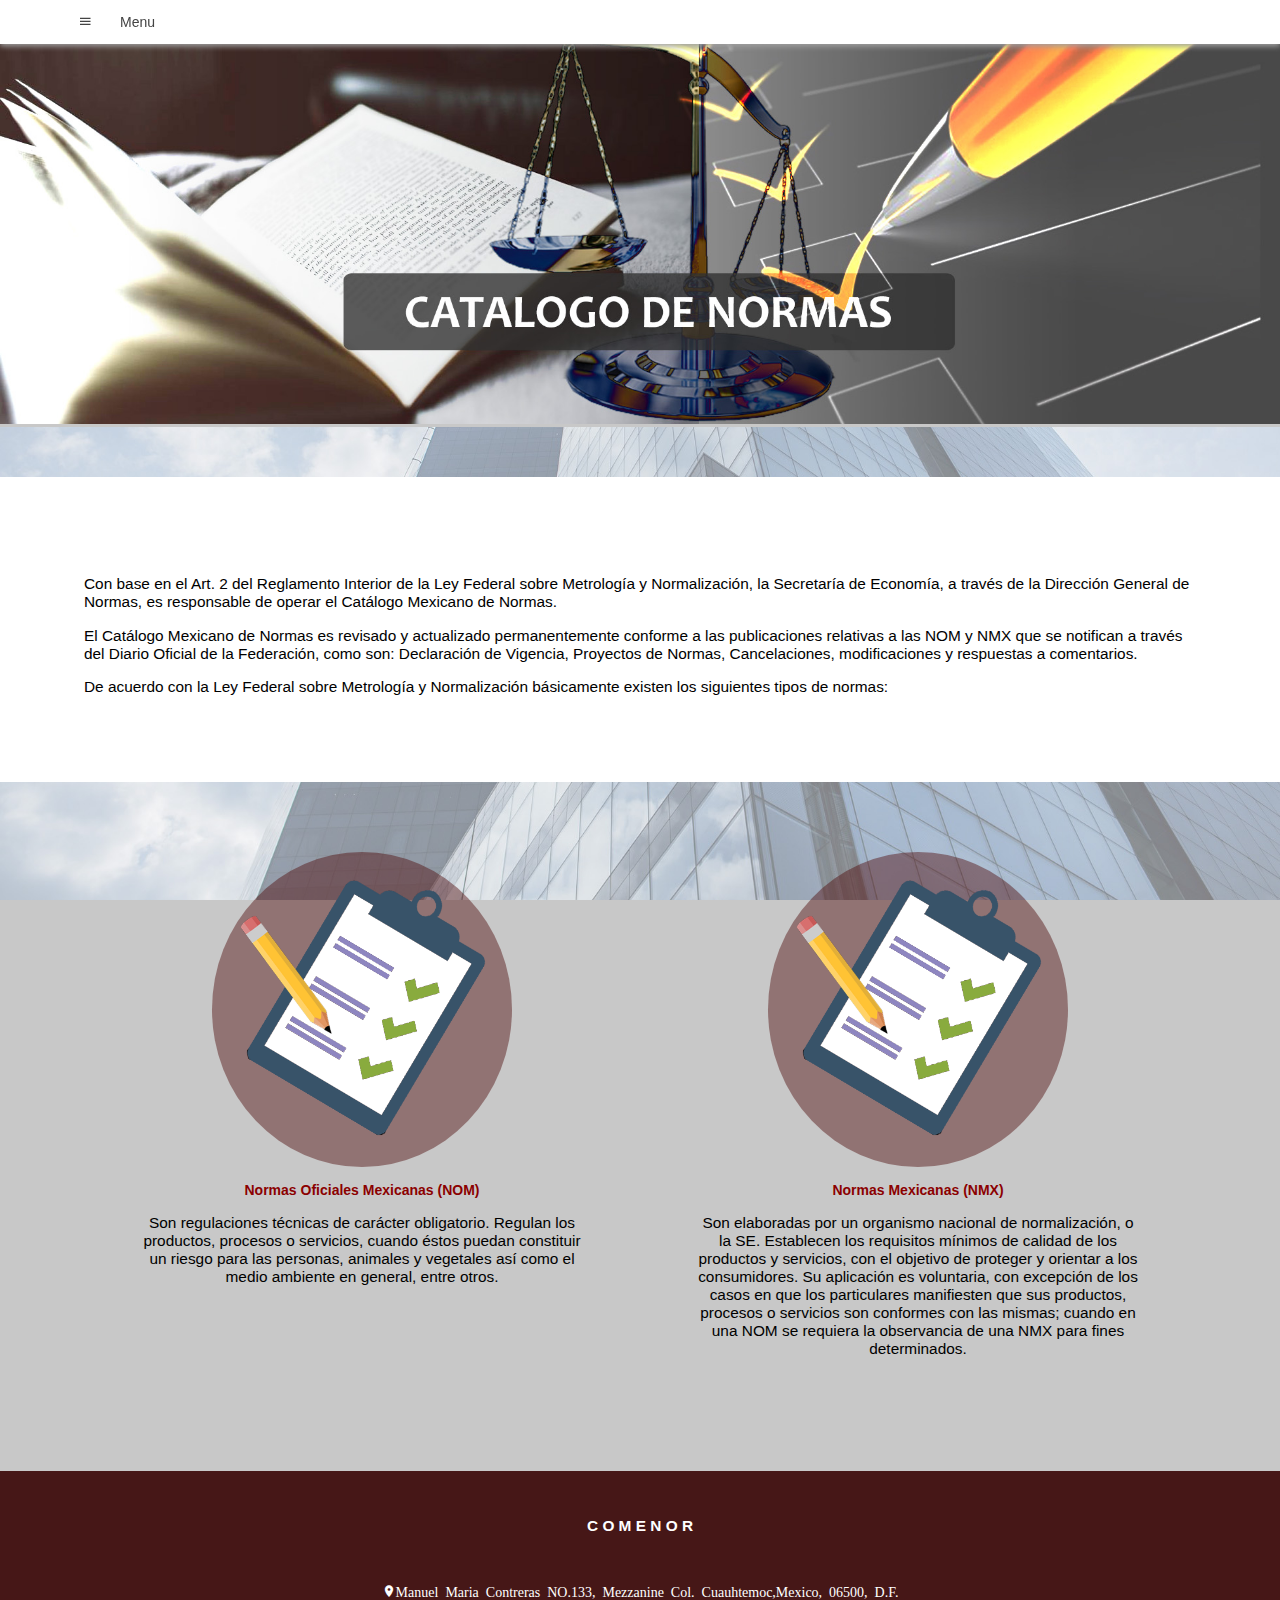
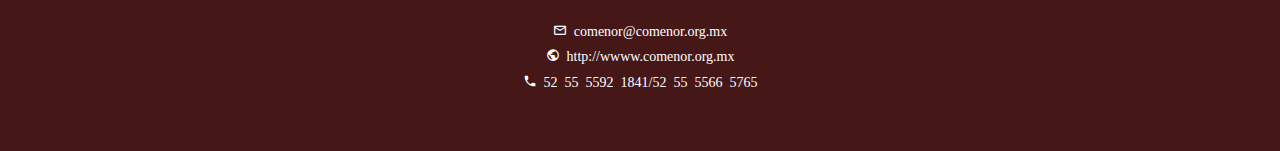
<file: catalogo.html>
<!DOCTYPE html>
<html lang="es">
        <head>
                <meta charset="UTF-8">
                <meta name="viewport" content="width=device-width, initial-scale=1.0">
                <meta http-equiv="X-UA-Compatible" content="ie=edge">
                <link rel="stylesheet" href="CSS/icons/style.css"><!-- css iconos menu -->
                <link rel="stylesheet" href="CSS/CSS_catalogo/estilos.css"><!-- css de la pagina -->
                <title>Catalogo</title><!-- titulo -->
                <link rel="shortcut icon" href="Imagenes/logo1.png" type="image/x-icon"><!-- logo -->
                <link rel="stylesheet" href="CSS/css2/estilos.css">
                <link rel="stylesheet" href="CSS/css2/font-awesome.css">
            <!-- fuente -->
            <link href="https://fonts.googleapis.com/css?family=Cabin&display=swap" rel="stylesheet">
            
            <!-- fin fuente -->
        
            </head>

<input type="checkbox" id="is_menu">
<div class="box-header-menu">
    <div class="header-menu">
        <label for="is_menu">
            <span class="icon-menu"></span>
            <span class="text-menu">Menu</span>
        </label>
    </div>


    <nav class="nav">
        <ul class="menu">
            <li class="imagen-menu">
                <a href="index.html" ><img src="Imagenes/logo1.png" alt="HOME"></a>
            </li>
            <li>
                <a href="#"><span class="icon-home"></span>Que es COMENOR <span class="icon-keyboard_arrow_down"></span></a>
                <ul class="sub-menu">
                        <li><a href="quienes_somos.html"><span class="icon-arrow_right"></span>COMENOR</a></li>
                        <li><a href="mesa_directiva.html"><span class="icon-arrow_right"></span>Mesa Directiva</a></li>
                        <li><a href="#" style="color: rgb(151, 151, 151);"><span class="icon-arrow_right"></span>Carta del Presidente</a></li>
                        <li><a href="#" style="color: rgb(151, 151, 151);"><span class="icon-arrow_right"></span>Informe Anual</a></li>
                    </ul>
            </li>
                <li>
                    <a href="#"><span class="icon-lightbulb"></span>Beneficios<span class="icon-keyboard_arrow_down"></span></a>
                        <ul class="sub-menu">
                            <li><a href="beneficios.html"><span class="icon-arrow_right"></span>Beneficios Afiliados</a></li>
                            <li>
                                    <a href="#" style="color: rgb(151, 151, 151);"><span class="icon-arrow_right"></span>Se parte de COMENOR </a>
                                    <ul class="child-sub-menu">
                                                <li><a href="#" style="color: rgb(151, 151, 151);"><span class="icon-grouppeople"></span>Iniciar Sesión</a></li>
                                             
                                        </ul>  
                                </li>
                        </ul>
                </li>
            <li>
                <a href="#"><span class="icon-grouppeople"></span>Asociados<span class="icon-keyboard_arrow_down"></span></a>
                <ul class="sub-menu">
                        <li><a href="onn.html"><span class="icon-arrow_right"></span>(ONN)Organismos Nacionales de Normalización</a></li>
                        <li><a href="organismos_certificados.html"><span class="icon-arrow_right"></span>(OC)Organismos de Certificación</a></li>
                        <li><a href="Unidades_Verificacion.html"><span class="icon-arrow_right"></span>(UV)Unidades de Verificación</a></li>
                        <li><a href="laboratorios.html"><span class="icon-arrow_right"></span>Laboratorios</a></li>
                    </ul>
            </li>
            <li class="current-menu">
                <a href="#"><span class="icon-businessdomain"></span>SISMENEC<span class="icon-keyboard_arrow_down"></span></a>
                    <ul class="sub-menu">
                        <li><a href="sismenec.html"><span class="icon-arrow_right"></span>Que es Sismenec</a></li>
                        <li><a href="catalogo.html"><span class="icon-arrow_right"></span>Catálogo de Normas</a></li>
                    </ul>
            </li>
            <li><a href="normas.html"><span class="icon-list_alt"></span>Normas ASTM</a></li>
            <li>
                <a href="eventos.html"><span class="icon-insert_invitationevent"></span>Eventos<span class=""></span></a>
                <ul class="sub-menu">
                    </ul>  
            </li>
        </ul>
    </nav> 
</div>
<body>  
        <!-- slide -->
        <section>  
                        <div class="imagen-banner">
                                <div class="Banner">
                                                <div class="imagen">
                                                        <img src="Banners/banner_catalogo_oficial.jpg" alt="">
                                                </div>
                                                <div class="texto-baner">
                                                        <!-- <h1>Beneficios</h1> -->
                                                        <!-- <p>Lorem ipsum dolor sit amet consectetur adipisicing elit.</p> -->
                                                </div> 
                                </div>
                        </div>
                </section>
            <!-- fin del Slide -->
        <main>

                <section>
                        <div class="contenedor">
                                <!-- <div class="titulo">Eventos</div> -->
                                                <div class="texto-parrafo">
                                                        <p>Con base en el Art. 2 del Reglamento Interior de la Ley Federal sobre Metrología y Normalización, la Secretaría de Economía,  a través de la Dirección General de Normas, es responsable de operar el Catálogo Mexicano de Normas.</p>
                                                        <p>El Catálogo Mexicano de Normas es revisado y actualizado permanentemente conforme a las publicaciones relativas a las NOM y NMX que se notifican a través del Diario Oficial de la Federación, como son: Declaración de Vigencia, Proyectos de Normas, Cancelaciones, modificaciones y respuestas a comentarios.</p>
                                                        <p>De acuerdo con la Ley Federal sobre Metrología y Normalización básicamente existen los siguientes tipos de normas:</p>
                                                </div>
                        </div>
                </section>

        <section>
                <div class="contenedor-general">
                        <div class="contenedor-dividido">
                                <div class="contenedor-izq">
                                        <div class="cont-imagen">
                                                <a href="http://www.economia-noms.gob.mx/noms/inicio.do" target="_blank">
                                                        <img src="Imagenes/check_list.png" alt="">
                                                </a>
                                        </div>
                                        <div class="cont-text">
                                                <div class="titulo-texto">
                                                        <p><h3><strong>Normas Oficiales Mexicanas (NOM)</strong></h3></p>
                                                </div>
                                                <p>Son regulaciones técnicas de carácter obligatorio. Regulan los productos, procesos o servicios, cuando éstos puedan constituir un riesgo para las personas, animales y vegetales así como el medio ambiente en general, entre otros.</p>
                                        </div>
                                </div>
                                <div class="contenedor-der">
                                        <div class="cont-imagen">
                                                <a href="http://www.economia-nmx.gob.mx/normasmx/index.nmx" target="_black">
                                                        <img src="Imagenes/check_list.png" alt="">
                                                </a>
                                        </div>
                                        <div class="cont-text">
                                                        <div class="titulo-texto">
                                                                        <p><h3><strong>Normas Mexicanas (NMX)</strong></h3></p>
                                                                </div>
                                                <p>Son elaboradas por un organismo nacional de normalización, o la SE. Establecen los requisitos mínimos de calidad de los productos y servicios, con el objetivo de proteger y orientar a los consumidores. Su aplicación es voluntaria, con excepción de los casos en que los particulares manifiesten que sus productos, procesos o servicios  son conformes con las mismas; cuando en una NOM se requiera la observancia de una NMX para fines determinados.</p>
                                        </div>
                                </div>
                        </div>
                </div>
        </section>



                <footer>
                        
                        <div class="contenedor-footer-textos">
                                
                                <div class="footer-texto">
                                            <p class="titulo-footer">C O M E N O R </p></br>
                                            <p><span class="icon-location_onplaceroom">Manuel Maria Contreras NO.133, Mezzanine Col. Cuauhtemoc,Mexico, 06500, D.F.</span></p>
                                            <a href="mailto:comenor@comenor.org.mx"><span class="icon-mail_outline"> comenor@comenor.org.mx</span></a></br>
                                            <a href="http://wwww.comenor.org.mx"><span class="icon-public"> http://wwww.comenor.org.mx</span></a></br>
                                            <p><span class="icon-phonelocal_phone"> 52 55 5592 1841/52 55 5566 5765</span></p>
                                </div>
                           
                        </div>
                </footer>
            </main>
            

</body>
</html>
</file>
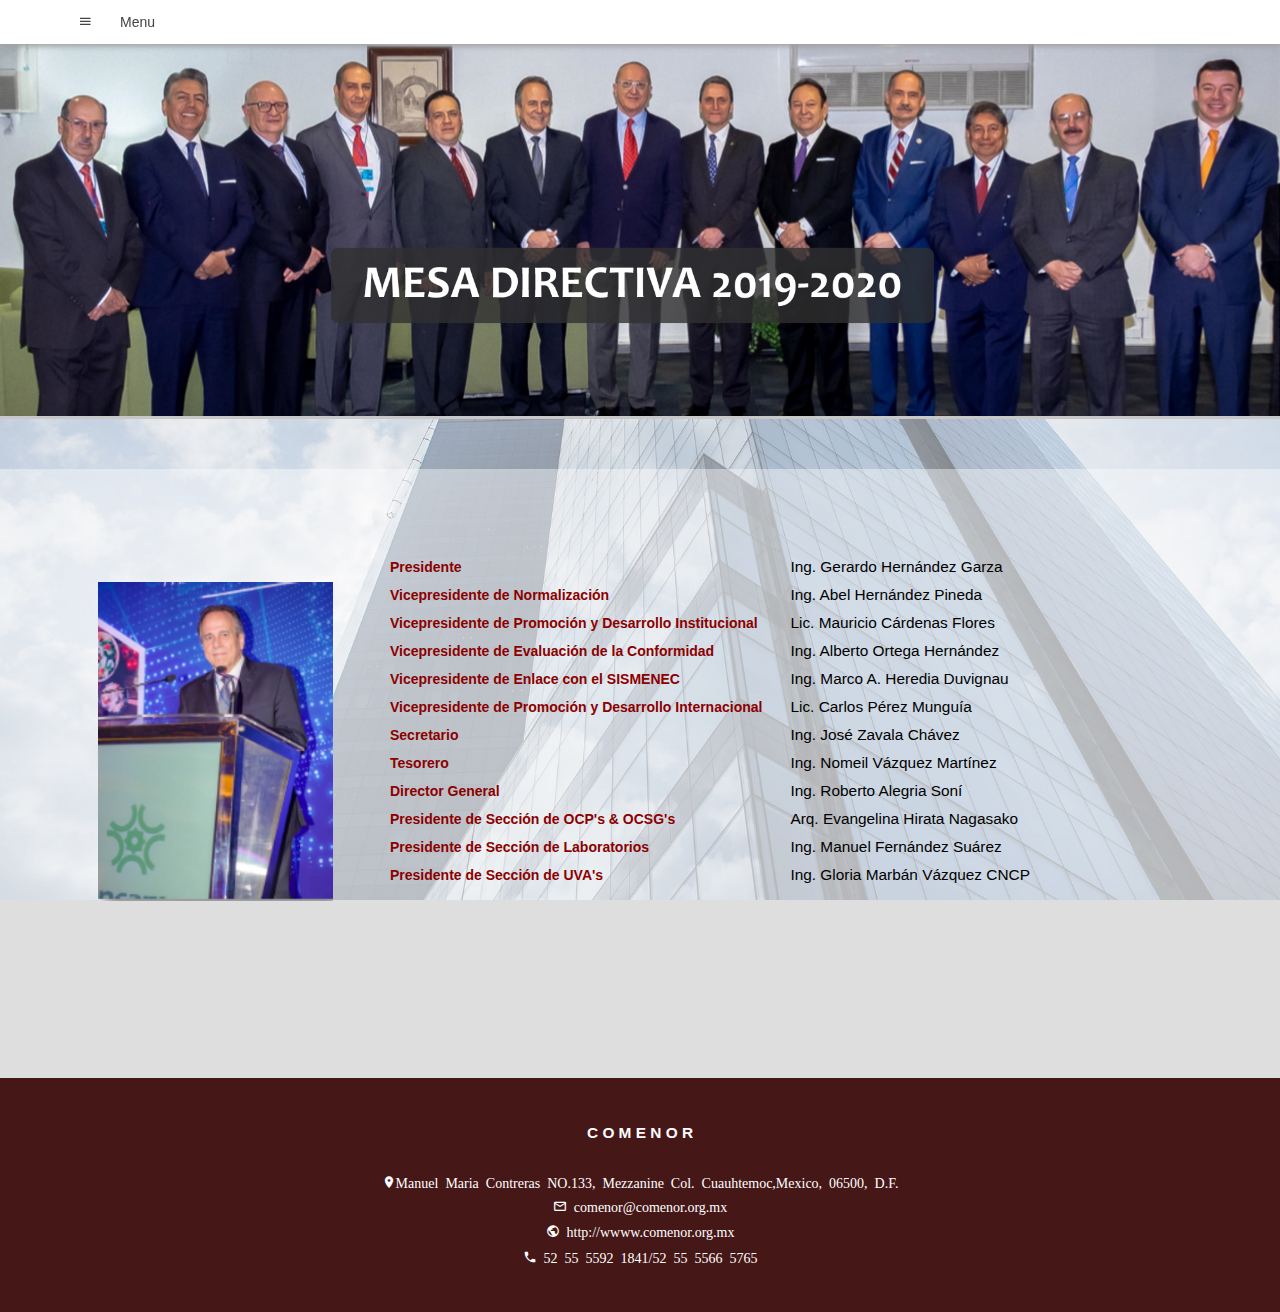
<file: mesa_directiva.html>
<!DOCTYPE html>
<html lang="es">
    <head>
        <meta charset="UTF-8">
        <meta name="viewport" content="width=device-width, initial-scale=1.0">
        <meta http-equiv="X-UA-Compatible" content="ie=edge">
        <link rel="stylesheet" href="CSS/icons/style.css"><!-- css iconos menu -->
        <link rel="stylesheet" href="CSS/CSS_mesadirectiva/estilos.css"><!-- css de la pagina -->
        <title>Mesa Directiva</title><!-- titulo -->
        <link rel="shortcut icon" href="Imagenes/logo1.png" type="image/x-icon"><!-- logo -->
        <link rel="stylesheet" href="CSS/css2/estilos.css">
        <link rel="stylesheet" href="CSS/css2/font-awesome.css">
    <!-- fuente -->
    <link href="https://fonts.googleapis.com/css?family=Cabin&display=swap" rel="stylesheet">
    
    <!-- fin fuente -->

    </head>
    <input type="checkbox" id="is_menu">
    <div class="box-header-menu">
        <div class="header-menu">
            <label for="is_menu">
                <span class="icon-menu"></span>
                <span class="text-menu">Menu</span> 
            </label>
        </div>
    
    <nav class="nav">
        <ul class="menu">
            <li class="imagen-menu">
                <a href="index.html" ><img src="Imagenes/logo1.png" alt="HOME"></a>
            </li>
            <li class="current-menu">
                <a href="#"><span class="icon-home"></span>Que es COMENOR <span class="icon-keyboard_arrow_down"></span></a>
                <ul class="sub-menu">
                        <li><a href="quienes_somos.html"><span class="icon-arrow_right"></span>COMENOR</a></li>
                        <li><a href="mesa_directiva.html"><span class="icon-arrow_right"></span>Mesa Directiva</a></li>
                        <li><a href="#" style="color: rgb(151, 151, 151);"><span class="icon-arrow_right"></span>Carta del Presidente</a></li>
                        <li><a href="#" style="color: rgb(151, 151, 151);"><span class="icon-arrow_right"></span>Informe Anual</a></li>
                    </ul>
            </li>
                <li>
                    <a href="#"><span class="icon-lightbulb"></span>Beneficios<span class="icon-keyboard_arrow_down"></span></a>
                        <ul class="sub-menu">
                            <li><a href="beneficios.html"><span class="icon-arrow_right"></span>Beneficios Afiliados</a></li>
                            <li>
                                    <a href="#" style="color: rgb(151, 151, 151);"><span class="icon-arrow_right"></span>Se parte de COMENOR </a>
                                    <ul class="child-sub-menu">
                                                <li><a href="#" style="color: rgb(151, 151, 151);"><span class="icon-grouppeople"></span>Iniciar Sesión</a></li>
                                             
                                        </ul>  
                                </li>
                          
                        </ul>
                </li>
            <li>
                <a href="#"><span class="icon-grouppeople"></span>Asociados<span class="icon-keyboard_arrow_down"></span></a>
                <ul class="sub-menu">
                    <li><a href="onn.html"><span class="icon-arrow_right"></span>(ONN)Organismos Nacionales de Normalización</a></li>
                    <li><a href="organismos_certificados.html"><span class="icon-arrow_right"></span>(OC)Organismos de Certificación</a></li>
                    <li><a href="Unidades_Verificacion.html"><span class="icon-arrow_right"></span>(UV)Unidades de Verificación</a></li>
                    <li><a href="laboratorios.html"><span class="icon-arrow_right"></span>Laboratorios</a></li>
                </ul>
            </li>
            <li>
                <a href="#"><span class="icon-businessdomain"></span>SISMENEC<span class="icon-keyboard_arrow_down"></span></a>
                    <ul class="sub-menu">
                        <li><a href="sismenec.html"><span class="icon-arrow_right"></span>Que es Sismenec</a></li>
                        <li><a href="catalogo.html"><span class="icon-arrow_right"></span>Catálogo de Normas</a></li>

                    </ul>
            </li>

            <li><a href="normas.html"><span class="icon-list_alt"></span>Normas ASTM</a></li>
            <li>
                <a href="eventos.html"><span class="icon-insert_invitationevent"></span>Eventos<span class=""></span></a>
                <ul class="sub-menu">

                    </ul>  
            </li>
        </ul>
    </nav> 
</div>
          
<body>  
        <!--                            slide                           -->
<section>  
        <div class="imagen-banner">
		<div class="Banner">
                                <div class="imagen">
                                        <img src="Banners/mesa_directiva_banner.jpg" alt="">
                                </div>
                                <div class="texto-baner">
                                        <!-- <h1>Mesa Directiva 2019-2020</h1> -->
                                  
                                </div>
		</div>
	</div>
</section>
            <!--                         fin del Slide                   -->
        <main>
                <section>
                        <div class="contenedor">
                            <div class="mesa-directiva">
                                       <div class="imagen-mesa">
                                           <img src="Imagenes/mesa_directiva2.jpg" alt="">
                                       </div>
                                       <div class="lista-nombres">
                                           <p><strong> Presidente</strong></p>
                                           <p><strong> Vicepresidente de Normalización</strong></p>
                                           <p><strong> Vicepresidente de Promoción y Desarrollo Institucional</strong></p>
                                           <p><strong> Vicepresidente de Evaluación de la Conformidad</strong></p>
                                           <p><strong> Vicepresidente de Enlace con el SISMENEC</strong></p>
                                           <p><strong> Vicepresidente de Promoción y Desarrollo Internacional</strong></p>
                                           <p><strong> Secretario</strong></p>
                                           <p><strong> Tesorero</strong></p>
                                           <p><strong> Director General</strong></p>
                                           <p><strong> Presidente de Sección de OCP's & OCSG's</strong></p>
                                           <p><strong> Presidente de Sección de Laboratorios</strong></p>
                                           <p><strong> Presidente de Sección de UVA's</strong></p>
                                       </div>
                                       <div class="lista-puesto">
                                           <p>Ing. Gerardo Hernández Garza</p>
                                           <p>	Ing. Abel Hernández Pineda</p>
                                           <p>	Lic. Mauricio Cárdenas Flores</p>
                                           <p>	Ing. Alberto Ortega Hernández</p>
                                           <p>	Ing. Marco A. Heredia Duvignau</p>
                                           <p>	Lic. Carlos Pérez Munguía</p>
                                           <p>	Ing. José Zavala Chávez</p>
                                           <p>	Ing. Nomeil Vázquez Martínez</p>
                                           <p>	Ing. Roberto Alegria Soní</p>
                                           <p>	Arq. Evangelina Hirata Nagasako</p>
                                           <p>	Ing. Manuel Fernández Suárez</p>
                                           <p>	Ing. Gloria Marbán Vázquez CNCP</p>
                                       </div>
                                    </div>
                        </div>
                </section>
                        <!--                            FOOTER                                    -->
                <footer>
                        <div class="contenedor-footer-textos">
                                
                                <div class="footer-texto">
                                            <p class="titulo-footer">C O M E N O R </p></br>
                                            <p><span class="icon-location_onplaceroom">Manuel Maria Contreras NO.133, Mezzanine Col. Cuauhtemoc,Mexico, 06500, D.F.</span></p>
                                            <a href="mailto:comenor@comenor.org.mx"><span class="icon-mail_outline"> comenor@comenor.org.mx</span></a></br>
                                            <a href="http://wwww.comenor.org.mx"><span class="icon-public"> http://wwww.comenor.org.mx</span></a></br>
                                            <p><span class="icon-phonelocal_phone"> 52 55 5592 1841/52 55 5566 5765</span></p>
                                </div>
                           
                        </div>
                </footer>
            </main>
</body>
</html>
</file>
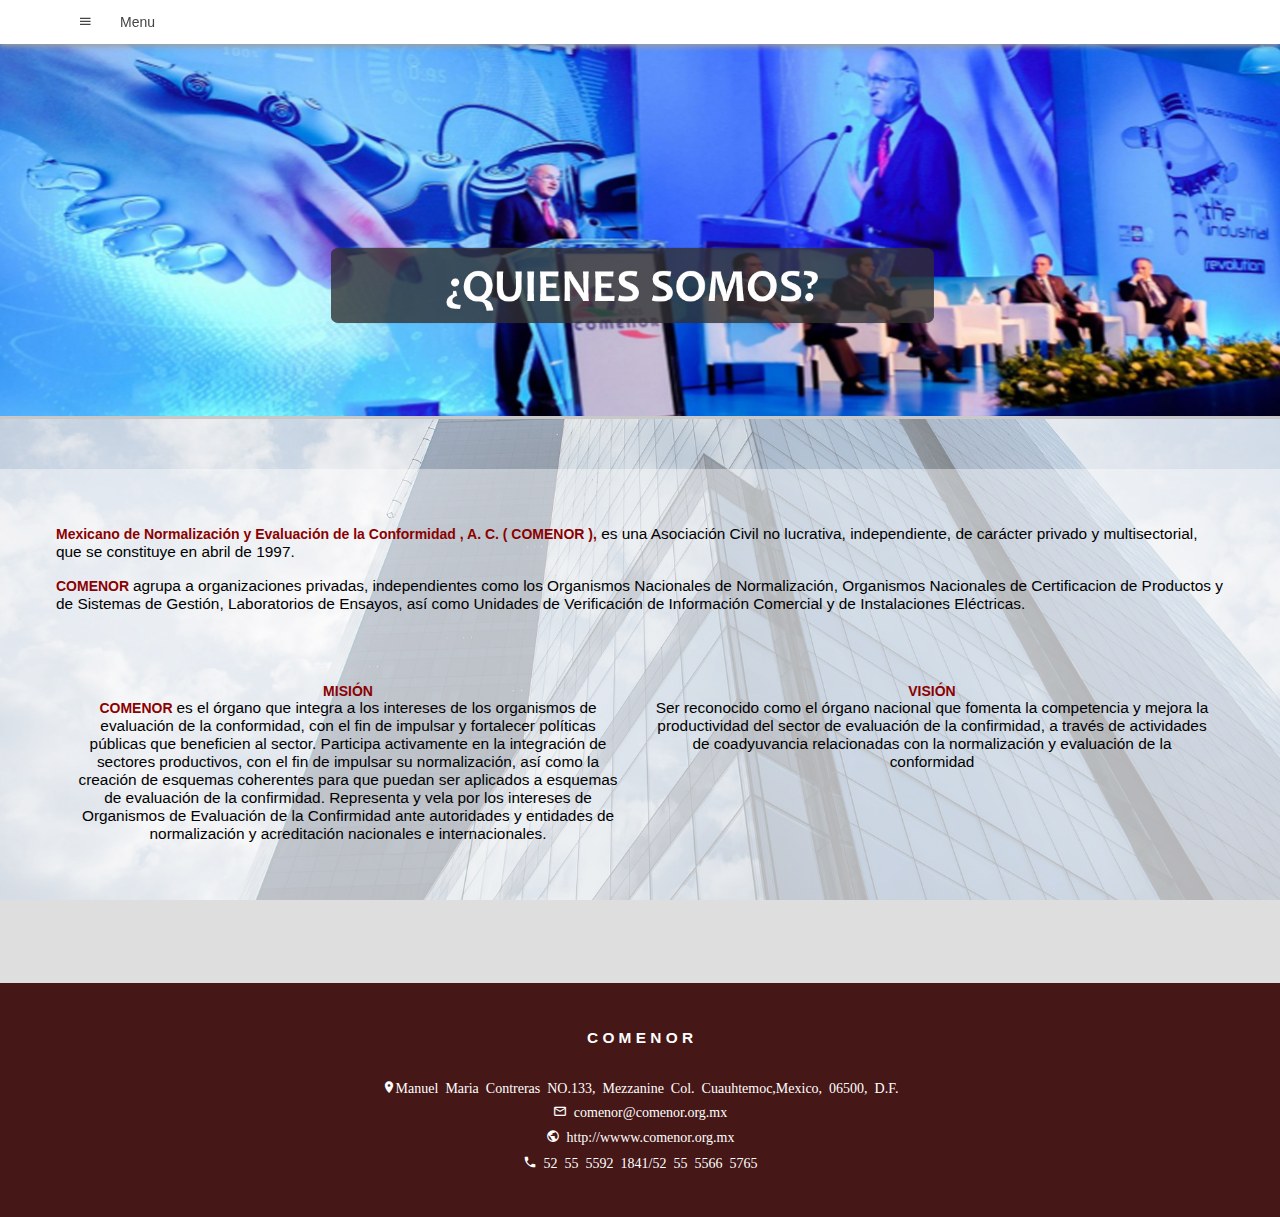
<file: quienes_somos.html>
<!DOCTYPE html>
<html lang="es">
        <head>
                <meta charset="UTF-8">
                <meta name="viewport" content="width=device-width, initial-scale=1.0">
                <meta http-equiv="X-UA-Compatible" content="ie=edge">
                <link rel="stylesheet" href="CSS/icons/style.css"><!-- css iconos menu -->
                <link rel="stylesheet" href="CSS/CSS_quienes/estilos.css"><!-- css de la pagina -->
                <title>¿Quienes Somos?</title><!-- titulo -->
                <link rel="shortcut icon" href="Imagenes/logo1.png" type="image/x-icon"><!-- logo -->
                <link rel="stylesheet" href="CSS/css2/estilos.css">
                    <link rel="stylesheet" href="CSS/css2/font-awesome.css">
            <!-- fuente -->
            <link href="https://fonts.googleapis.com/css?family=Cabin&display=swap" rel="stylesheet">
            
            <!-- fin fuente -->
            </head>

<input type="checkbox" id="is_menu">
<div class="box-header-menu">
    <div class="header-menu">
        <label for="is_menu">
            <span class="icon-menu"></span>
            <span class="text-menu">Menu</span>
        </label>
    </div>


    <nav class="nav">
        <ul class="menu">
            <li class="imagen-menu">
                <a href="index.html" ><img src="Imagenes/logo1.png" alt="HOME"></a>
                   
            </li>
            <li class="current-menu">
                <a href="#"><span class="icon-home"></span>Que es COMENOR <span class="icon-keyboard_arrow_down"></span></a>
                <ul class="sub-menu">
                        <li><a href="quienes_somos.html"><span class="icon-arrow_right"></span>COMENOR</a></li>
                        <li><a href="mesa_directiva.html"><span class="icon-arrow_right"></span>Mesa Directiva</a></li>
                        <li><a href="#" style="color: rgb(151, 151, 151);"><span class="icon-arrow_right"></span>Carta del Presidente</a></li>
                        <li><a href="#" style="color: rgb(151, 151, 151);"><span class="icon-arrow_right"></span>Informe Anual</a></li>
                    </ul>
            </li>
                <li>
                    <a href="#"><span class="icon-lightbulb"></span>Beneficios<span class="icon-keyboard_arrow_down"></span></a>
                        <ul class="sub-menu">
                            <li><a href="beneficios.html"><span class="icon-arrow_right"></span>Beneficios Afiliados</a></li>
                            <li>
                                    <a href="#" style="color: rgb(151, 151, 151);"><span class="icon-arrow_right"></span>Se parte de COMENOR </a>
                                    <ul class="child-sub-menu">
                                                <li><a href="#" style="color: rgb(151, 151, 151);"><span class="icon-grouppeople"></span>Iniciar Sesión</a></li>
                                             
                                        </ul>  
                                </li>
                          
                        </ul>
                </li>
            <li>
                <a href="#"><span class="icon-grouppeople"></span>Asociados<span class="icon-keyboard_arrow_down"></span></a>
                <ul class="sub-menu">
                    <li><a href="onn.html"><span class="icon-arrow_right"></span>(ONN)Organismos Nacionales de Normalización</a></li>
                    <li><a href="organismos_certificados.html"><span class="icon-arrow_right"></span>(OC)Organismos de Certificación</a></li>
                    <li><a href="Unidades_Verificacion.html"><span class="icon-arrow_right"></span>(UV)Unidades de Verificación</a></li>
                    <li><a href="laboratorios.html"><span class="icon-arrow_right"></span>Laboratorios</a></li>
                </ul>
            </li>
            <li>
                <a href="#"><span class="icon-businessdomain"></span>SISMENEC<span class="icon-keyboard_arrow_down"></span></a>
                    <ul class="sub-menu">
                        <li><a href="sismenec.html"><span class="icon-arrow_right"></span>Que es Sismenec</a></li>
                        <li><a href="catalogo.html"><span class="icon-arrow_right"></span>Catálogo de Normas</a></li>

                    </ul>
            </li>

            <li><a href="normas.html"><span class="icon-list_alt"></span>Normas ASTM</a></li>
            <li>
                <a href="eventos.html"><span class="icon-insert_invitationevent"></span>Eventos<span class=""></span></a>
                <ul class="sub-menu">

                    </ul>  
            </li>
        </ul>
    </nav> 
</div>
          
<body>  
        <!--                            slide -->
<section>  
        <div class="imagen-banner">
		<div class="Banner">
                                <div class="imagen">
                                        <img src="Banners/Quienes_somos_banner2.jpg" alt="">
                                </div>
                                <div class="texto-baner">
                                        <!-- <h1>¿Quienes Somos?</h1> -->
                                        <!-- <p>Lorem ipsum dolor sit amet consectetur adipisicing elit.</p> -->
                                </div>
				
				
		</div>
	</div>
</section>
            <!--                         fin del Slide -->
        <main>
               
                <section>
                        <div class="contenedor">
                                
                                        <div class="texto-quienes-somos">
                                              <p><strong> Mexicano de Normalización y Evaluación de la Conformidad , A. C. ( COMENOR ),</strong> es una Asociación Civil no lucrativa, independiente, de carácter privado y multisectorial, que se constituye en abril de 1997.</p></br>
                                              <p><strong>COMENOR </strong>agrupa a organizaciones privadas, independientes como los Organismos Nacionales de Normalización, Organismos Nacionales de Certificacion de Productos y de Sistemas de Gestión, Laboratorios de Ensayos, así como Unidades de Verificación de Información Comercial y de Instalaciones Eléctricas.</p>

                                              <div class="mision-vision">
                                                      <div class="mision">
                                                              <h1><strong>MISIÓN</strong></h1>
                                                              <p><strong>COMENOR </strong>es el órgano que integra a los intereses de los organismos de evaluación de la conformidad, con el fin de impulsar y fortalecer políticas públicas que beneficien al sector. Participa activamente en la integración de sectores productivos, con el fin de impulsar su normalización, así como la creación de esquemas coherentes para que puedan ser aplicados a esquemas de evaluación de la confirmidad. Representa y vela por los intereses de Organismos de Evaluación de la Confirmidad ante autoridades y entidades de normalización y acreditación nacionales e internacionales.</p>
                                                      </div>
                                                      <div class="vision">
                                                                <h1><strong>VISIÓN</strong></h1>
                                                              <p>Ser reconocido como el órgano nacional que fomenta la competencia y mejora la productividad del sector de evaluación de la confirmidad, a través de actividades de coadyuvancia relacionadas con la normalización y evaluación de la conformidad</p>
                                                      </div>
                                              </div>
                                        </div>






                        </div>

                </section>




                        <!--                            FOOTER                                    -->



                <footer>
                        
                        <div class="contenedor-footer-textos">
                                
                                <div class="footer-texto">
                                            <p class="titulo-footer">C O M E N O R </p></br>
                                            <p><span class="icon-location_onplaceroom">Manuel Maria Contreras NO.133, Mezzanine Col. Cuauhtemoc,Mexico, 06500, D.F.</span></p>
                                            <a href="mailto:comenor@comenor.org.mx"><span class="icon-mail_outline"> comenor@comenor.org.mx</span></a></br>
                                            <a href="http://wwww.comenor.org.mx"><span class="icon-public"> http://wwww.comenor.org.mx</span></a></br>
                                            <p><span class="icon-phonelocal_phone"> 52 55 5592 1841/52 55 5566 5765</span></p>
                                </div>
                           
                        </div>
                </footer>
            </main>
            

</body>
</html>
</file>
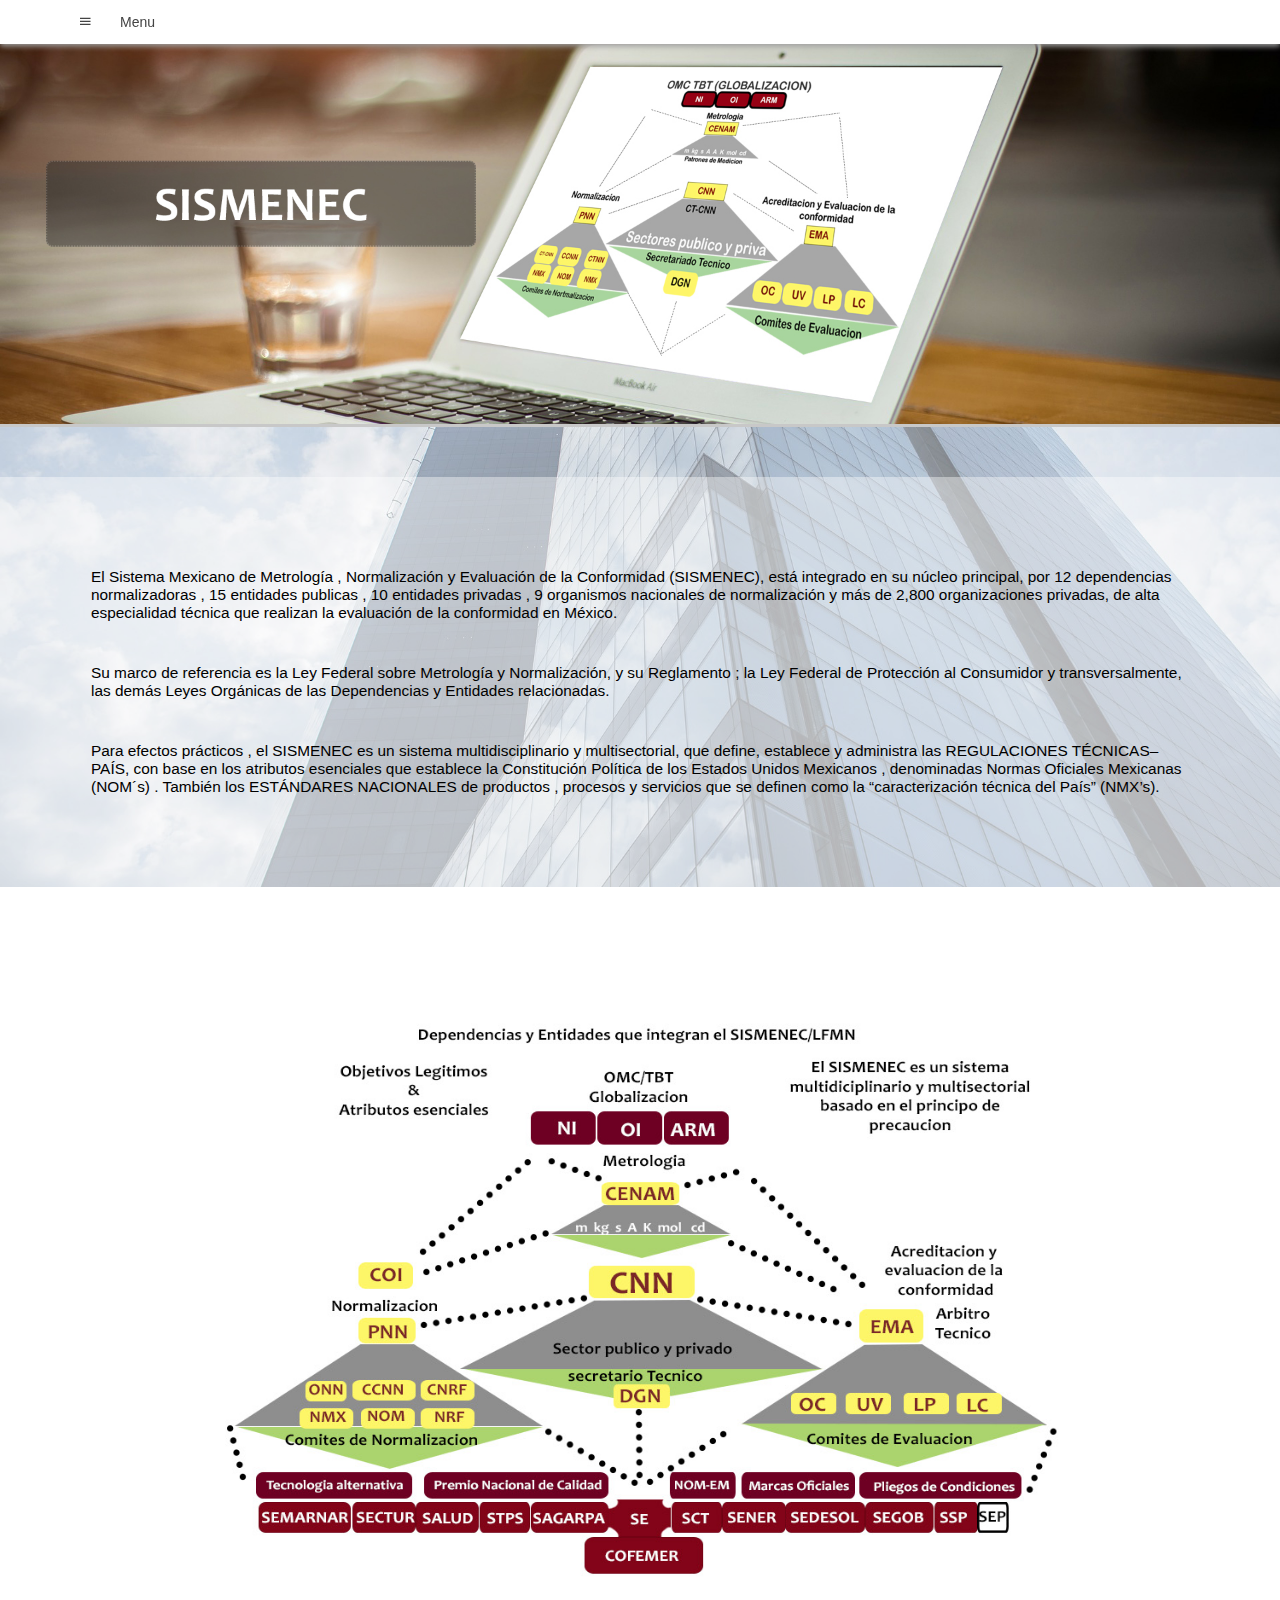
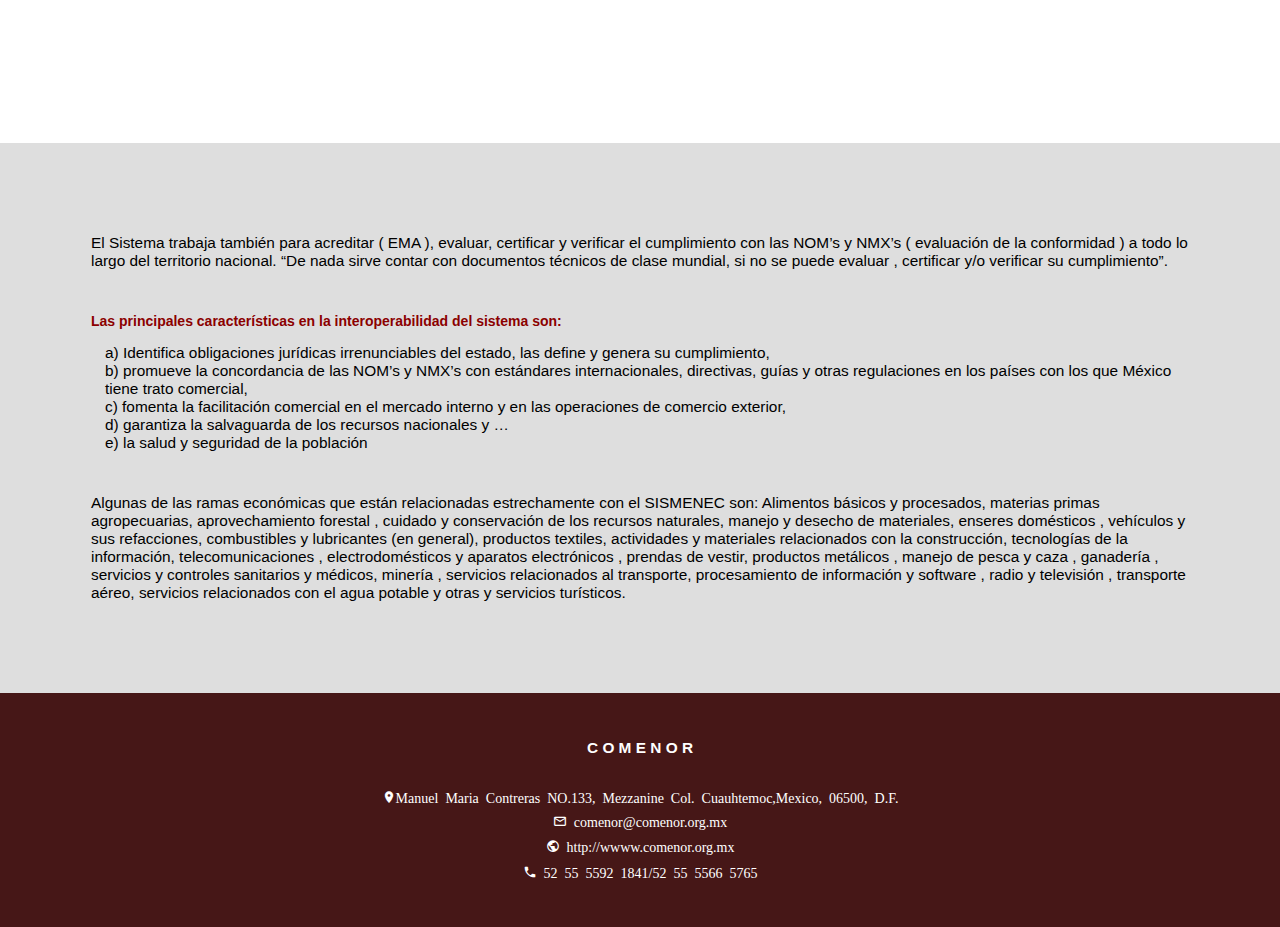
<file: sismenec.html>
<!DOCTYPE html>
<html lang="es">
    <head>
        <meta charset="UTF-8">
        <meta name="viewport" content="width=device-width, initial-scale=1.0">
        <meta http-equiv="X-UA-Compatible" content="ie=edge">
        <link rel="stylesheet" href="CSS/icons/style.css"><!-- css iconos menu -->
        <link rel="stylesheet" href="CSS/CSS_sismenec/estilos.css"><!-- css de la pagina -->
        <title>SISMENEC</title><!-- titulo -->
        <link rel="shortcut icon" href="Imagenes/logo1.png" type="image/x-icon"><!-- logo -->
        <link rel="stylesheet" href="CSS/css2/estilos.css">
        <link rel="stylesheet" href="CSS/css2/font-awesome.css">
    <!-- fuente -->
    <link href="https://fonts.googleapis.com/css?family=Cabin&display=swap" rel="stylesheet">
    
    </head>

<input type="checkbox" id="is_menu">
<div class="box-header-menu">
    <div class="header-menu">
        <label for="is_menu">
            <span class="icon-menu"></span>
            <span class="text-menu">Menu</span>
        </label>
    </div>


    <nav class="nav">
        <ul class="menu">
            <li class="imagen-menu">
                <a href="index.html" ><img src="Imagenes/logo1.png" alt="HOME"></a>
                    
            </li>
            <li>
                <a href="#"><span class="icon-home"></span>Que es COMENOR <span class="icon-keyboard_arrow_down"></span></a>
                <ul class="sub-menu">
                        <li><a href="quienes_somos.html"><span class="icon-arrow_right"></span>COMENOR</a></li>
                        <li><a href="mesa_directiva.html"><span class="icon-arrow_right"></span>Mesa Directiva</a></li>
                        <li><a href="#" style="color: rgb(151, 151, 151);"><span class="icon-arrow_right"></span>Carta del Presidente</a></li>
                        <li><a href="#" style="color: rgb(151, 151, 151);"><span class="icon-arrow_right"></span>Informe Anual</a></li>
                    </ul>
            </li>
                <li>
                    <a href="#"><span class="icon-lightbulb"></span>Beneficios<span class="icon-keyboard_arrow_down"></span></a>
                        <ul class="sub-menu">
                            <li><a href="beneficios.html"><span class="icon-arrow_right"></span>Beneficios Afiliados</a></li>
                            <li>
                                    <a href="#" style="color: rgb(151, 151, 151);"><span class="icon-arrow_right"></span>Se parte de COMENOR </a>
                                    <ul class="child-sub-menu">
                                                <li><a href="#" style="color: rgb(151, 151, 151);"><span class="icon-grouppeople"></span>Iniciar Sesión</a></li>
                                             
                                        </ul>  
                                </li>
                          
                        </ul>
                </li>
            <li>
                <a href="#"><span class="icon-grouppeople"></span>Asociados<span class="icon-keyboard_arrow_down"></span></a>
                <ul class="sub-menu">
                    <li><a href="onn.html"><span class="icon-arrow_right"></span>(ONN)Organismos Nacionales de Normalización</a></li>
                    <li><a href="organismos_certificados.html"><span class="icon-arrow_right"></span>(OC)Organismos de Certificación</a></li>
                    <li><a href="Unidades_Verificacion.html"><span class="icon-arrow_right"></span>(UV)Unidades de Verificación</a></li>
                    <li><a href="laboratorios.html"><span class="icon-arrow_right"></span>Laboratorios</a></li>
                </ul>
            </li>
            <li class="current-menu">
                <a href="#"><span class="icon-businessdomain"></span>SISMENEC<span class="icon-keyboard_arrow_down"></span></a>
                    <ul class="sub-menu">
                        <li><a href="sismenec.html"><span class="icon-arrow_right"></span>Que es Sismenec</a></li>
                        <li><a href="catalogo.html"><span class="icon-arrow_right"></span>Catálogo de Normas</a></li>

                    </ul>
            </li>

            <li><a href="normas.html"><span class="icon-list_alt"></span>Normas ASTM</a></li>
            <li>
                <a href="eventos.html"><span class="icon-insert_invitationevent"></span>Eventos<span class=""></span></a>
                <ul class="sub-menu">

                    </ul>  
            </li>
        </ul>
    </nav> 
</div>
          
<body>  
        <!--                            slide -->
<section>  
        <div class="imagen-banner">
		<div class="Banner">
                                <div class="imagen">
                                        <img src="Banners/naves_sismenec.jpg" alt="">
                                </div>
                                <div class="texto-baner">
                                        <!-- <h1>Beneficios</h1> -->
                                        <!-- <p>Lorem ipsum dolor sit amet consectetur adipisicing elit.</p> -->
                                </div>
				
				
		</div>
	</div>
</section>
            <!--                         fin del Slide -->
        <main>
               
                <section>
                        <div class="contenedor">

                            <div class="contenedor-texto-beneficios">
                                
                                <div class="parrafo">
                                    <p>El Sistema Mexicano de Metrología , Normalización y Evaluación de la Conformidad (SISMENEC), 
                                        está integrado en su núcleo principal, por 12 dependencias normalizadoras , 15 entidades publicas , 
                                        10 entidades privadas , 9 organismos nacionales de normalización y más de 2,800 organizaciones privadas, 
                                        de alta especialidad técnica que realizan la evaluación de la conformidad en México.</p>
                                </div>
                                <div class="parrafo">
                                        <p>Su marco de referencia es la Ley Federal sobre Metrología y Normalización, y su Reglamento ; la Ley Federal de Protección al Consumidor y transversalmente, las demás Leyes Orgánicas de las Dependencias y Entidades relacionadas.</p>
                                    </div>
                                    <div class="parrafo">
                                            <p>Para efectos prácticos , el SISMENEC es un sistema multidisciplinario y multisectorial, que define, establece y administra las REGULACIONES TÉCNICAS–PAÍS, con base en los atributos esenciales que establece la Constitución Política de los Estados Unidos Mexicanos , denominadas Normas Oficiales Mexicanas (NOM´s) . También los ESTÁNDARES NACIONALES de productos , procesos y servicios que se definen como la “caracterización técnica del País” (NMX’s).</p>
                            </div>
                        </div>    
                    </div>                        
                </section>
                
                    
                    

                <div class="contenedor-imagen-naves">
                    <div class="imagen-nave">
                        <img src="Imagenes/navesColorOF.jpg" alt="">
                    </div>
                </div>


        
                    <section>
                <div class="contenedor">

                    <div class="contenedor-texto-beneficios">

                                        <div class="parrafo">
                                                <p>El Sistema trabaja también para acreditar ( EMA ), evaluar, certificar y verificar el cumplimiento con las NOM’s y NMX’s ( evaluación de la conformidad ) a todo lo largo del territorio nacional. “De nada sirve contar con documentos técnicos de clase mundial, si no se puede evaluar , certificar y/o verificar su cumplimiento”.</p>
                                        </div>
                                            <div class="parrafo">
                                                    <p><strong>Las principales características en la interoperabilidad del sistema son:</strong></p>
                                                
                                                <div class="parrafo-puntos">
                                                        <p>a) Identifica obligaciones jurídicas irrenunciables del estado, las define y genera su cumplimiento,</p>
                                                                <p>b) promueve la concordancia de las NOM’s y NMX’s con estándares internacionales, directivas, guías y otras regulaciones en los países con los que México tiene trato comercial,</p>
                                                               <p> c) fomenta la facilitación comercial en el mercado interno y en las operaciones de comercio exterior,</p>
                                                                <p>d) garantiza la salvaguarda de los recursos nacionales y …</p>
                                                               <p> e) la salud y seguridad de la población</p>
                                                </div>
                                            </div>
                                                <div class="parrafo">
                                                    <p>Algunas de las ramas económicas que están relacionadas estrechamente con el SISMENEC son: Alimentos básicos y procesados, materias primas agropecuarias, aprovechamiento forestal , cuidado y conservación de los recursos naturales, manejo y desecho de materiales, enseres domésticos , vehículos y sus refacciones, combustibles y lubricantes (en general), productos textiles, actividades y materiales relacionados con la construcción, tecnologías de la información, telecomunicaciones , electrodomésticos y aparatos electrónicos , prendas de vestir, productos metálicos , manejo de pesca y caza , ganadería , servicios y controles sanitarios y médicos, minería , servicios relacionados al transporte, procesamiento de información y software , radio y televisión , transporte aéreo, servicios relacionados con el agua potable y otras y servicios turísticos.</p>
                                                </div>
                </div>
            </div>
                </section>
                </main>
           
                        <!--                            FOOTER                                    -->



                <footer>
                        
                        <div class="contenedor-footer-textos">
                                
                                <div class="footer-texto">
                                            <p class="titulo-footer">C O M E N O R </p></br>
                                            <p><span class="icon-location_onplaceroom">Manuel Maria Contreras NO.133, Mezzanine Col. Cuauhtemoc,Mexico, 06500, D.F.</span></p>
                                            <a href="mailto:comenor@comenor.org.mx"><span class="icon-mail_outline"> comenor@comenor.org.mx</span></a></br>
                                            <a href="http://wwww.comenor.org.mx"><span class="icon-public"> http://wwww.comenor.org.mx</span></a></br>
                                            <p><span class="icon-phonelocal_phone"> 52 55 5592 1841/52 55 5566 5765</span></p>
                                </div>
                           
                        </div>
                </footer>
            </main>
            

</body>
</html>
</file>
<file: CSS/icons/style.css>
@font-face {
  font-family: 'icomoon';
  src:  url('fonts/icomoon.eot?ivsjx4');
  src:  url('fonts/icomoon.eot?ivsjx4#iefix') format('embedded-opentype'),
    url('fonts/icomoon.ttf?ivsjx4') format('truetype'),
    url('fonts/icomoon.woff?ivsjx4') format('woff'),
    url('fonts/icomoon.svg?ivsjx4#icomoon') format('svg');
  font-weight: normal;
  font-style: normal;
  font-display: block;
}

[class^="icon-"], [class*=" icon-"] {
  /* use !important to prevent issues with browser extensions that change fonts */
  font-family: 'icomoon' !important;
  speak: none;
  font-style: normal;
  font-weight: normal;
  font-variant: normal;
  text-transform: none;
  line-height: 1;

  /* Better Font Rendering =========== */
  -webkit-font-smoothing: antialiased;
  -moz-osx-font-smoothing: grayscale;
}

.icon-error:before {
  content: "\e900";
}
.icon-error_outline:before {
  content: "\e901";
}
.icon-warningreport_problem:before {
  content: "\e902";
}
.icon-add_alert:before {
  content: "\e903";
}
.icon-notification_important:before {
  content: "\e904";
}
.icon-album:before {
  content: "\e905";
}
.icon-av_timer:before {
  content: "\e906";
}
.icon-closed_caption:before {
  content: "\e907";
}
.icon-equalizer:before {
  content: "\e908";
}
.icon-explicit:before {
  content: "\e909";
}
.icon-fast_forward:before {
  content: "\e90a";
}
.icon-fast_rewind:before {
  content: "\e90b";
}
.icon-gamesgamepad:before {
  content: "\e90c";
}
.icon-hearing:before {
  content: "\e90d";
}
.icon-high_quality:before {
  content: "\e90e";
}
.icon-loopsync:before {
  content: "\e90f";
}
.icon-mic:before {
  content: "\e910";
}
.icon-mic_none:before {
  content: "\e911";
}
.icon-mic_off:before {
  content: "\e912";
}
.icon-moviemovie_creation:before {
  content: "\e913";
}
.icon-library_addqueueadd_to_photos:before {
  content: "\e914";
}
.icon-library_books:before {
  content: "\e915";
}
.icon-library_music:before {
  content: "\e916";
}
.icon-new_releases:before {
  content: "\e917";
}
.icon-not_interesteddo_not_disturb:before {
  content: "\e918";
}
.icon-pause:before {
  content: "\e919";
}
.icon-pause_circle_filled:before {
  content: "\e91a";
}
.icon-pause_circle_outline:before {
  content: "\e91b";
}
.icon-play_arrow:before {
  content: "\e91c";
}
.icon-play_circle_filled:before {
  content: "\e91d";
}
.icon-play_circle_outline:before {
  content: "\e91e";
}
.icon-playlist_add:before {
  content: "\e91f";
}
.icon-queue_music:before {
  content: "\e920";
}
.icon-radio:before {
  content: "\e921";
}
.icon-recent_actors:before {
  content: "\e922";
}
.icon-repeat:before {
  content: "\e923";
}
.icon-repeat_one:before {
  content: "\e924";
}
.icon-replay:before {
  content: "\e925";
}
.icon-shuffle:before {
  content: "\e926";
}
.icon-skip_next:before {
  content: "\e927";
}
.icon-skip_previous:before {
  content: "\e928";
}
.icon-snooze:before {
  content: "\e929";
}
.icon-stop:before {
  content: "\e92a";
}
.icon-subtitles:before {
  content: "\e92b";
}
.icon-surround_sound:before {
  content: "\e92c";
}
.icon-video_collection:before {
  content: "\e92d";
}
.icon-videocam:before {
  content: "\e92e";
}
.icon-videocam_off:before {
  content: "\e92f";
}
.icon-volume_down:before {
  content: "\e930";
}
.icon-volume_mute:before {
  content: "\e931";
}
.icon-volume_off:before {
  content: "\e932";
}
.icon-volume_up:before {
  content: "\e933";
}
.icon-web:before {
  content: "\e934";
}
.icon-hd:before {
  content: "\e935";
}
.icon-sort_by_alpha:before {
  content: "\e936";
}
.icon-airplay:before {
  content: "\e937";
}
.icon-forward_10:before {
  content: "\e938";
}
.icon-forward_30:before {
  content: "\e939";
}
.icon-forward_5:before {
  content: "\e93a";
}
.icon-replay_10:before {
  content: "\e93b";
}
.icon-replay_30:before {
  content: "\e93c";
}
.icon-replay_5:before {
  content: "\e93d";
}
.icon-add_to_queue:before {
  content: "\e93e";
}
.icon-fiber_dvr:before {
  content: "\e93f";
}
.icon-fiber_new:before {
  content: "\e940";
}
.icon-playlist_play:before {
  content: "\e941";
}
.icon-art_track:before {
  content: "\e942";
}
.icon-fiber_manual_record:before {
  content: "\e943";
}
.icon-fiber_smart_record:before {
  content: "\e944";
}
.icon-music_video:before {
  content: "\e945";
}
.icon-subscriptions:before {
  content: "\e946";
}
.icon-playlist_add_check:before {
  content: "\e947";
}
.icon-queue_play_next:before {
  content: "\e948";
}
.icon-remove_from_queue:before {
  content: "\e949";
}
.icon-slow_motion_video:before {
  content: "\e94a";
}
.icon-web_asset:before {
  content: "\e94b";
}
.icon-fiber_pin:before {
  content: "\e94c";
}
.icon-branding_watermark:before {
  content: "\e94d";
}
.icon-call_to_action:before {
  content: "\e94e";
}
.icon-featured_play_list:before {
  content: "\e94f";
}
.icon-featured_video:before {
  content: "\e950";
}
.icon-note:before {
  content: "\e951";
}
.icon-video_call:before {
  content: "\e952";
}
.icon-video_label:before {
  content: "\e953";
}
.icon-4k:before {
  content: "\e954";
}
.icon-missed_video_call:before {
  content: "\e955";
}
.icon-control_camera:before {
  content: "\e956";
}
.icon-businessdomain:before {
  content: "\e957";
}
.icon-call:before {
  content: "\e958";
}
.icon-call_end:before {
  content: "\e959";
}
.icon-call_made:before {
  content: "\e95a";
}
.icon-call_mergemerge_type:before {
  content: "\e95b";
}
.icon-call_missed:before {
  content: "\e95c";
}
.icon-call_received:before {
  content: "\e95d";
}
.icon-call_split:before {
  content: "\e95e";
}
.icon-chat:before {
  content: "\e95f";
}
.icon-clear_all:before {
  content: "\e960";
}
.icon-comment:before {
  content: "\e961";
}
.icon-contacts:before {
  content: "\e962";
}
.icon-dialer_sip:before {
  content: "\e963";
}
.icon-dialpad:before {
  content: "\e964";
}
.icon-emailmailmarkunreadlocal_post_office:before {
  content: "\e965";
}
.icon-forumquestion_answer:before {
  content: "\e966";
}
.icon-import_export:before {
  content: "\e967";
}
.icon-invert_colors_off:before {
  content: "\e968";
}
.icon-live_help:before {
  content: "\e969";
}
.icon-location_off:before {
  content: "\e96a";
}
.icon-location_onplaceroom:before {
  content: "\e96b";
}
.icon-message:before {
  content: "\e96c";
}
.icon-chat_bubble:before {
  content: "\e96d";
}
.icon-chat_bubble_outline:before {
  content: "\e96e";
}
.icon-no_simsignal_cellular_no_sim:before {
  content: "\e96f";
}
.icon-phonelocal_phone:before {
  content: "\e970";
}
.icon-portable_wifi_off:before {
  content: "\e971";
}
.icon-contact_phone:before {
  content: "\e972";
}
.icon-contact_mail:before {
  content: "\e973";
}
.icon-ring_volume:before {
  content: "\e974";
}
.icon-speaker_phone:before {
  content: "\e975";
}
.icon-stay_current_landscapestay_primary_landscape:before {
  content: "\e976";
}
.icon-stay_current_portraitstay_primary_portraitsmartphone:before {
  content: "\e977";
}
.icon-swap_calls:before {
  content: "\e978";
}
.icon-textsmssms:before {
  content: "\e979";
}
.icon-voicemail:before {
  content: "\e97a";
}
.icon-vpn_key:before {
  content: "\e97b";
}
.icon-phonelink_erase:before {
  content: "\e97c";
}
.icon-phonelink_lock:before {
  content: "\e97d";
}
.icon-phonelink_ring:before {
  content: "\e97e";
}
.icon-phonelink_setup:before {
  content: "\e97f";
}
.icon-present_to_all:before {
  content: "\e980";
}
.icon-import_contacts:before {
  content: "\e981";
}
.icon-mail_outline:before {
  content: "\e982";
}
.icon-screen_share:before {
  content: "\e983";
}
.icon-stop_screen_share:before {
  content: "\e984";
}
.icon-call_missed_outgoing:before {
  content: "\e985";
}
.icon-rss_feed:before {
  content: "\e986";
}
.icon-alternate_email:before {
  content: "\e987";
}
.icon-mobile_screen_share:before {
  content: "\e988";
}
.icon-add_call:before {
  content: "\e989";
}
.icon-cancel_presentation:before {
  content: "\e98a";
}
.icon-pause_presentation:before {
  content: "\e98b";
}
.icon-unsubscribe:before {
  content: "\e98c";
}
.icon-cell_wifi:before {
  content: "\e98d";
}
.icon-sentiment_satisfied_alt:before {
  content: "\e98e";
}
.icon-list_alt:before {
  content: "\e98f";
}
.icon-domain_disabled:before {
  content: "\e990";
}
.icon-lightbulb:before {
  content: "\e991";
}
.icon-add:before {
  content: "\e992";
}
.icon-add_box:before {
  content: "\e993";
}
.icon-add_circle:before {
  content: "\e994";
}
.icon-add_circle_outlinecontrol_point:before {
  content: "\e995";
}
.icon-archive:before {
  content: "\e996";
}
.icon-backspace:before {
  content: "\e997";
}
.icon-block:before {
  content: "\e998";
}
.icon-clearclose:before {
  content: "\e999";
}
.icon-content_copy:before {
  content: "\e99a";
}
.icon-content_cut:before {
  content: "\e99b";
}
.icon-content_paste:before {
  content: "\e99c";
}
.icon-createmode_editedit:before {
  content: "\e99d";
}
.icon-drafts:before {
  content: "\e99e";
}
.icon-filter_list:before {
  content: "\e99f";
}
.icon-flagassistant_photo:before {
  content: "\e9a0";
}
.icon-forward:before {
  content: "\e9a1";
}
.icon-gesture:before {
  content: "\e9a2";
}
.icon-inbox:before {
  content: "\e9a3";
}
.icon-linkinsert_link:before {
  content: "\e9a4";
}
.icon-redo:before {
  content: "\e9a5";
}
.icon-remove:before {
  content: "\e9a6";
}
.icon-remove_circledo_not_disturb_on:before {
  content: "\e9a7";
}
.icon-remove_circle_outline:before {
  content: "\e9a8";
}
.icon-reply:before {
  content: "\e9a9";
}
.icon-reply_all:before {
  content: "\e9aa";
}
.icon-report:before {
  content: "\e9ab";
}
.icon-save:before {
  content: "\e9ac";
}
.icon-select_all:before {
  content: "\e9ad";
}
.icon-send:before {
  content: "\e9ae";
}
.icon-sort:before {
  content: "\e9af";
}
.icon-text_format:before {
  content: "\e9b0";
}
.icon-undo:before {
  content: "\e9b1";
}
.icon-font_download:before {
  content: "\e9b2";
}
.icon-move_to_inbox:before {
  content: "\e9b3";
}
.icon-unarchive:before {
  content: "\e9b4";
}
.icon-next_week:before {
  content: "\e9b5";
}
.icon-weekend:before {
  content: "\e9b6";
}
.icon-delete_sweep:before {
  content: "\e9b7";
}
.icon-low_priority:before {
  content: "\e9b8";
}
.icon-outlined_flag:before {
  content: "\e9b9";
}
.icon-link_off:before {
  content: "\e9ba";
}
.icon-report_off:before {
  content: "\e9bb";
}
.icon-save_alt:before {
  content: "\e9bc";
}
.icon-ballot:before {
  content: "\e9bd";
}
.icon-file_copy:before {
  content: "\e9be";
}
.icon-how_to_reg:before {
  content: "\e9bf";
}
.icon-how_to_vote:before {
  content: "\e9c0";
}
.icon-waves:before {
  content: "\e9c1";
}
.icon-where_to_vote:before {
  content: "\e9c2";
}
.icon-add_link:before {
  content: "\e9c3";
}
.icon-inventory:before {
  content: "\e9c4";
}
.icon-access_alarmalarm:before {
  content: "\e9c5";
}
.icon-access_alarms:before {
  content: "\e9c6";
}
.icon-access_timequery_builderschedule:before {
  content: "\e9c7";
}
.icon-add_alarmalarm_add:before {
  content: "\e9c8";
}
.icon-airplanemode_inactive:before {
  content: "\e9c9";
}
.icon-airplanemode_activeflightlocal_airport:before {
  content: "\e9ca";
}
.icon-battery_alert:before {
  content: "\e9cb";
}
.icon-battery_charging_full:before {
  content: "\e9cc";
}
.icon-battery_fullbattery_std:before {
  content: "\e9cd";
}
.icon-battery_unknown:before {
  content: "\e9ce";
}
.icon-bluetooth:before {
  content: "\e9cf";
}
.icon-bluetooth_connected:before {
  content: "\e9d0";
}
.icon-bluetooth_disabled:before {
  content: "\e9d1";
}
.icon-bluetooth_searchingbluetooth_audio:before {
  content: "\e9d2";
}
.icon-brightness_auto:before {
  content: "\e9d3";
}
.icon-brightness_highbrightness_7:before {
  content: "\e9d4";
}
.icon-brightness_lowbrightness_5:before {
  content: "\e9d5";
}
.icon-brightness_mediumbrightness_6:before {
  content: "\e9d6";
}
.icon-data_usage:before {
  content: "\e9d7";
}
.icon-developer_mode:before {
  content: "\e9d8";
}
.icon-devicesphonelink:before {
  content: "\e9d9";
}
.icon-dvr:before {
  content: "\e9da";
}
.icon-gps_fixedmy_location:before {
  content: "\e9db";
}
.icon-gps_not_fixedlocation_searching:before {
  content: "\e9dc";
}
.icon-gps_offlocation_disabled:before {
  content: "\e9dd";
}
.icon-graphic_eq:before {
  content: "\e9de";
}
.icon-network_cell:before {
  content: "\e9df";
}
.icon-network_wifi:before {
  content: "\e9e0";
}
.icon-nfc:before {
  content: "\e9e1";
}
.icon-now_wallpaper:before {
  content: "\e9e2";
}
.icon-now_widgets:before {
  content: "\e9e3";
}
.icon-screen_lock_landscape:before {
  content: "\e9e4";
}
.icon-screen_lock_portrait:before {
  content: "\e9e5";
}
.icon-screen_lock_rotation:before {
  content: "\e9e6";
}
.icon-screen_rotation:before {
  content: "\e9e7";
}
.icon-sd_storagesd_card:before {
  content: "\e9e8";
}
.icon-settings_system_daydream:before {
  content: "\e9e9";
}
.icon-signal_cellular_4_bar:before {
  content: "\e9ea";
}
.icon-signal_cellular_connected_no_internet_4_bar:before {
  content: "\e9eb";
}
.icon-signal_cellular_null:before {
  content: "\e9ec";
}
.icon-signal_cellular_off:before {
  content: "\e9ed";
}
.icon-signal_wifi_4_bar:before {
  content: "\e9ee";
}
.icon-signal_wifi_4_bar_lock:before {
  content: "\e9ef";
}
.icon-signal_wifi_off:before {
  content: "\e9f0";
}
.icon-storage:before {
  content: "\e9f1";
}
.icon-usb:before {
  content: "\e9f2";
}
.icon-wifi_lock:before {
  content: "\e9f3";
}
.icon-wifi_tethering:before {
  content: "\e9f4";
}
.icon-add_to_home_screen:before {
  content: "\e9f5";
}
.icon-device_thermostat:before {
  content: "\e9f6";
}
.icon-mobile_friendly:before {
  content: "\e9f7";
}
.icon-mobile_off:before {
  content: "\e9f8";
}
.icon-signal_cellular_alt:before {
  content: "\e9f9";
}
.icon-attach_file:before {
  content: "\e9fa";
}
.icon-attach_money:before {
  content: "\e9fb";
}
.icon-border_all:before {
  content: "\e9fc";
}
.icon-border_bottom:before {
  content: "\e9fd";
}
.icon-border_clear:before {
  content: "\e9fe";
}
.icon-border_color:before {
  content: "\e9ff";
}
.icon-border_horizontal:before {
  content: "\ea00";
}
.icon-border_inner:before {
  content: "\ea01";
}
.icon-border_left:before {
  content: "\ea02";
}
.icon-border_outer:before {
  content: "\ea03";
}
.icon-border_right:before {
  content: "\ea04";
}
.icon-border_style:before {
  content: "\ea05";
}
.icon-border_top:before {
  content: "\ea06";
}
.icon-border_vertical:before {
  content: "\ea07";
}
.icon-format_align_center:before {
  content: "\ea08";
}
.icon-format_align_justify:before {
  content: "\ea09";
}
.icon-format_align_left:before {
  content: "\ea0a";
}
.icon-format_align_right:before {
  content: "\ea0b";
}
.icon-format_bold:before {
  content: "\ea0c";
}
.icon-format_clear:before {
  content: "\ea0d";
}
.icon-format_color_fill:before {
  content: "\ea0e";
}
.icon-format_color_reset:before {
  content: "\ea0f";
}
.icon-format_color_text:before {
  content: "\ea10";
}
.icon-format_indent_decrease:before {
  content: "\ea11";
}
.icon-format_indent_increase:before {
  content: "\ea12";
}
.icon-format_italic:before {
  content: "\ea13";
}
.icon-format_line_spacing:before {
  content: "\ea14";
}
.icon-format_list_bulleted:before {
  content: "\ea15";
}
.icon-format_list_numbered:before {
  content: "\ea16";
}
.icon-format_paint:before {
  content: "\ea17";
}
.icon-format_quote:before {
  content: "\ea18";
}
.icon-format_size:before {
  content: "\ea19";
}
.icon-format_strikethrough:before {
  content: "\ea1a";
}
.icon-format_textdirection_l_to_r:before {
  content: "\ea1b";
}
.icon-format_textdirection_r_to_l:before {
  content: "\ea1c";
}
.icon-format_underlined:before {
  content: "\ea1d";
}
.icon-functions:before {
  content: "\ea1e";
}
.icon-insert_chartpollassessment:before {
  content: "\ea1f";
}
.icon-insert_comment:before {
  content: "\ea20";
}
.icon-insert_drive_file:before {
  content: "\ea21";
}
.icon-insert_emoticontag_facesmood:before {
  content: "\ea22";
}
.icon-insert_invitationevent:before {
  content: "\ea23";
}
.icon-insert_photoimagephoto:before {
  content: "\ea24";
}
.icon-mode_comment:before {
  content: "\ea25";
}
.icon-publish:before {
  content: "\ea26";
}
.icon-space_bar:before {
  content: "\ea27";
}
.icon-strikethrough_s:before {
  content: "\ea28";
}
.icon-vertical_align_bottom:before {
  content: "\ea29";
}
.icon-vertical_align_center:before {
  content: "\ea2a";
}
.icon-vertical_align_top:before {
  content: "\ea2b";
}
.icon-wrap_text:before {
  content: "\ea2c";
}
.icon-money_off:before {
  content: "\ea2d";
}
.icon-drag_handle:before {
  content: "\ea2e";
}
.icon-format_shapes:before {
  content: "\ea2f";
}
.icon-highlight:before {
  content: "\ea30";
}
.icon-linear_scale:before {
  content: "\ea31";
}
.icon-short_text:before {
  content: "\ea32";
}
.icon-text_fields:before {
  content: "\ea33";
}
.icon-monetization_on:before {
  content: "\ea34";
}
.icon-title:before {
  content: "\ea35";
}
.icon-table_chart:before {
  content: "\ea36";
}
.icon-add_comment:before {
  content: "\ea37";
}
.icon-format_list_numbered_rtl:before {
  content: "\ea38";
}
.icon-scatter_plot:before {
  content: "\ea39";
}
.icon-score:before {
  content: "\ea3a";
}
.icon-insert_chart_outlined:before {
  content: "\ea3b";
}
.icon-bar_chart:before {
  content: "\ea3c";
}
.icon-notes:before {
  content: "\ea3d";
}
.icon-attachment:before {
  content: "\ea3e";
}
.icon-cloud:before {
  content: "\ea3f";
}
.icon-cloud_circle:before {
  content: "\ea40";
}
.icon-cloud_done:before {
  content: "\ea41";
}
.icon-cloud_download:before {
  content: "\ea42";
}
.icon-cloud_off:before {
  content: "\ea43";
}
.icon-cloud_queue:before {
  content: "\ea44";
}
.icon-cloud_uploadbackup:before {
  content: "\ea45";
}
.icon-file_downloadget_app:before {
  content: "\ea46";
}
.icon-file_upload:before {
  content: "\ea47";
}
.icon-folder:before {
  content: "\ea48";
}
.icon-folder_open:before {
  content: "\ea49";
}
.icon-folder_shared:before {
  content: "\ea4a";
}
.icon-create_new_folder:before {
  content: "\ea4b";
}
.icon-cast:before {
  content: "\ea4c";
}
.icon-cast_connected:before {
  content: "\ea4d";
}
.icon-computerlaptop:before {
  content: "\ea4e";
}
.icon-desktop_mac:before {
  content: "\ea4f";
}
.icon-desktop_windows:before {
  content: "\ea50";
}
.icon-developer_board:before {
  content: "\ea51";
}
.icon-dock:before {
  content: "\ea52";
}
.icon-headset:before {
  content: "\ea53";
}
.icon-headset_mic:before {
  content: "\ea54";
}
.icon-keyboard:before {
  content: "\ea55";
}
.icon-keyboard_arrow_down:before {
  content: "\ea56";
}
.icon-keyboard_arrow_left:before {
  content: "\ea57";
}
.icon-keyboard_arrow_right:before {
  content: "\ea58";
}
.icon-keyboard_arrow_up:before {
  content: "\ea59";
}
.icon-keyboard_backspace:before {
  content: "\ea5a";
}
.icon-keyboard_capslock:before {
  content: "\ea5b";
}
.icon-keyboard_hide:before {
  content: "\ea5c";
}
.icon-keyboard_return:before {
  content: "\ea5d";
}
.icon-keyboard_tab:before {
  content: "\ea5e";
}
.icon-keyboard_voice:before {
  content: "\ea5f";
}
.icon-laptop_chromebook:before {
  content: "\ea60";
}
.icon-laptop_mac:before {
  content: "\ea61";
}
.icon-laptop_windows:before {
  content: "\ea62";
}
.icon-memory:before {
  content: "\ea63";
}
.icon-mouse:before {
  content: "\ea64";
}
.icon-phone_android:before {
  content: "\ea65";
}
.icon-phone_iphone:before {
  content: "\ea66";
}
.icon-phonelink_off:before {
  content: "\ea67";
}
.icon-router:before {
  content: "\ea68";
}
.icon-scanner:before {
  content: "\ea69";
}
.icon-security:before {
  content: "\ea6a";
}
.icon-sim_card:before {
  content: "\ea6b";
}
.icon-speaker:before {
  content: "\ea6c";
}
.icon-speaker_group:before {
  content: "\ea6d";
}
.icon-tablet:before {
  content: "\ea6e";
}
.icon-tablet_android:before {
  content: "\ea6f";
}
.icon-tablet_mac:before {
  content: "\ea70";
}
.icon-toys:before {
  content: "\ea71";
}
.icon-tv:before {
  content: "\ea72";
}
.icon-watch:before {
  content: "\ea73";
}
.icon-device_hub:before {
  content: "\ea74";
}
.icon-power_input:before {
  content: "\ea75";
}
.icon-devices_other:before {
  content: "\ea76";
}
.icon-videogame_asset:before {
  content: "\ea77";
}
.icon-device_unknown:before {
  content: "\ea78";
}
.icon-headset_off:before {
  content: "\ea79";
}
.icon-adjust:before {
  content: "\ea7a";
}
.icon-assistant:before {
  content: "\ea7b";
}
.icon-audiotrack:before {
  content: "\ea7c";
}
.icon-blur_circular:before {
  content: "\ea7d";
}
.icon-blur_linear:before {
  content: "\ea7e";
}
.icon-blur_off:before {
  content: "\ea7f";
}
.icon-blur_on:before {
  content: "\ea80";
}
.icon-brightness_1:before {
  content: "\ea81";
}
.icon-brightness_2:before {
  content: "\ea82";
}
.icon-brightness_3:before {
  content: "\ea83";
}
.icon-brightness_4:before {
  content: "\ea84";
}
.icon-broken_image:before {
  content: "\ea85";
}
.icon-brush:before {
  content: "\ea86";
}
.icon-camera:before {
  content: "\ea87";
}
.icon-camera_altphoto_cameralocal_see:before {
  content: "\ea88";
}
.icon-camera_front:before {
  content: "\ea89";
}
.icon-camera_rear:before {
  content: "\ea8a";
}
.icon-camera_roll:before {
  content: "\ea8b";
}
.icon-center_focus_strong:before {
  content: "\ea8c";
}
.icon-center_focus_weak:before {
  content: "\ea8d";
}
.icon-collectionsphoto_library:before {
  content: "\ea8e";
}
.icon-color_lenspalette:before {
  content: "\ea8f";
}
.icon-colorize:before {
  content: "\ea90";
}
.icon-compare:before {
  content: "\ea91";
}
.icon-control_point_duplicate:before {
  content: "\ea92";
}
.icon-crop_16_9:before {
  content: "\ea93";
}
.icon-crop_3_2:before {
  content: "\ea94";
}
.icon-crop:before {
  content: "\ea95";
}
.icon-crop_5_4crop_landscape:before {
  content: "\ea96";
}
.icon-crop_7_5:before {
  content: "\ea97";
}
.icon-crop_din:before {
  content: "\ea98";
}
.icon-crop_free:before {
  content: "\ea99";
}
.icon-crop_original:before {
  content: "\ea9a";
}
.icon-crop_portrait:before {
  content: "\ea9b";
}
.icon-crop_square:before {
  content: "\ea9c";
}
.icon-dehaze:before {
  content: "\ea9d";
}
.icon-details:before {
  content: "\ea9e";
}
.icon-exposure:before {
  content: "\ea9f";
}
.icon-exposure_minus_1:before {
  content: "\eaa0";
}
.icon-exposure_minus_2:before {
  content: "\eaa1";
}
.icon-exposure_plus_1:before {
  content: "\eaa2";
}
.icon-exposure_plus_2:before {
  content: "\eaa3";
}
.icon-exposure_zero:before {
  content: "\eaa4";
}
.icon-filter_1:before {
  content: "\eaa5";
}
.icon-filter_2:before {
  content: "\eaa6";
}
.icon-filter_3:before {
  content: "\eaa7";
}
.icon-filter:before {
  content: "\eaa8";
}
.icon-filter_4:before {
  content: "\eaa9";
}
.icon-filter_5:before {
  content: "\eaaa";
}
.icon-filter_6:before {
  content: "\eaab";
}
.icon-filter_7:before {
  content: "\eaac";
}
.icon-filter_8:before {
  content: "\eaad";
}
.icon-filter_9:before {
  content: "\eaae";
}
.icon-filter_9_plus:before {
  content: "\eaaf";
}
.icon-filter_b_and_w:before {
  content: "\eab0";
}
.icon-filter_center_focus:before {
  content: "\eab1";
}
.icon-filter_drama:before {
  content: "\eab2";
}
.icon-filter_frames:before {
  content: "\eab3";
}
.icon-filter_hdrlandscapeterrain:before {
  content: "\eab4";
}
.icon-filter_none:before {
  content: "\eab5";
}
.icon-filter_tilt_shift:before {
  content: "\eab6";
}
.icon-filter_vintage:before {
  content: "\eab7";
}
.icon-flare:before {
  content: "\eab8";
}
.icon-flash_auto:before {
  content: "\eab9";
}
.icon-flash_off:before {
  content: "\eaba";
}
.icon-flash_on:before {
  content: "\eabb";
}
.icon-flip:before {
  content: "\eabc";
}
.icon-gradient:before {
  content: "\eabd";
}
.icon-grain:before {
  content: "\eabe";
}
.icon-grid_off:before {
  content: "\eabf";
}
.icon-grid_on:before {
  content: "\eac0";
}
.icon-hdr_off:before {
  content: "\eac1";
}
.icon-hdr_on:before {
  content: "\eac2";
}
.icon-hdr_strong:before {
  content: "\eac3";
}
.icon-hdr_weak:before {
  content: "\eac4";
}
.icon-healing:before {
  content: "\eac5";
}
.icon-image_aspect_ratio:before {
  content: "\eac6";
}
.icon-iso:before {
  content: "\eac7";
}
.icon-leak_add:before {
  content: "\eac8";
}
.icon-leak_remove:before {
  content: "\eac9";
}
.icon-lens:before {
  content: "\eaca";
}
.icon-looks_3:before {
  content: "\eacb";
}
.icon-looks:before {
  content: "\eacc";
}
.icon-looks_4:before {
  content: "\eacd";
}
.icon-looks_5:before {
  content: "\eace";
}
.icon-looks_6:before {
  content: "\eacf";
}
.icon-looks_one:before {
  content: "\ead0";
}
.icon-looks_two:before {
  content: "\ead1";
}
.icon-loupe:before {
  content: "\ead2";
}
.icon-monochrome_photos:before {
  content: "\ead3";
}
.icon-music_note:before {
  content: "\ead4";
}
.icon-nature:before {
  content: "\ead5";
}
.icon-nature_people:before {
  content: "\ead6";
}
.icon-navigate_beforechevron_left:before {
  content: "\ead7";
}
.icon-navigate_nextchevron_right:before {
  content: "\ead8";
}
.icon-panorama:before {
  content: "\ead9";
}
.icon-panorama_fish_eyeradio_button_unchecked:before {
  content: "\eada";
}
.icon-panorama_horizontal:before {
  content: "\eadb";
}
.icon-panorama_vertical:before {
  content: "\eadc";
}
.icon-panorama_wide_angle:before {
  content: "\eadd";
}
.icon-photo_album:before {
  content: "\eade";
}
.icon-picture_as_pdf:before {
  content: "\eadf";
}
.icon-portrait:before {
  content: "\eae0";
}
.icon-remove_red_eyevisibility:before {
  content: "\eae1";
}
.icon-rotate_90_degrees_ccw:before {
  content: "\eae2";
}
.icon-rotate_left:before {
  content: "\eae3";
}
.icon-rotate_right:before {
  content: "\eae4";
}
.icon-slideshow:before {
  content: "\eae5";
}
.icon-straighten:before {
  content: "\eae6";
}
.icon-style:before {
  content: "\eae7";
}
.icon-switch_camera:before {
  content: "\eae8";
}
.icon-switch_video:before {
  content: "\eae9";
}
.icon-texture:before {
  content: "\eaea";
}
.icon-timelapse:before {
  content: "\eaeb";
}
.icon-timer_10:before {
  content: "\eaec";
}
.icon-timer_3:before {
  content: "\eaed";
}
.icon-timer:before {
  content: "\eaee";
}
.icon-timer_off:before {
  content: "\eaef";
}
.icon-tonality:before {
  content: "\eaf0";
}
.icon-transform:before {
  content: "\eaf1";
}
.icon-tune:before {
  content: "\eaf2";
}
.icon-view_comfortable:before {
  content: "\eaf3";
}
.icon-view_compact:before {
  content: "\eaf4";
}
.icon-wb_auto:before {
  content: "\eaf5";
}
.icon-wb_cloudy:before {
  content: "\eaf6";
}
.icon-wb_incandescent:before {
  content: "\eaf7";
}
.icon-wb_sunny:before {
  content: "\eaf8";
}
.icon-collections_bookmark:before {
  content: "\eaf9";
}
.icon-photo_size_select_actual:before {
  content: "\eafa";
}
.icon-photo_size_select_large:before {
  content: "\eafb";
}
.icon-photo_size_select_small:before {
  content: "\eafc";
}
.icon-vignette:before {
  content: "\eafd";
}
.icon-wb_iridescent:before {
  content: "\eafe";
}
.icon-crop_rotate:before {
  content: "\eaff";
}
.icon-linked_camera:before {
  content: "\eb00";
}
.icon-add_a_photo:before {
  content: "\eb01";
}
.icon-movie_filter:before {
  content: "\eb02";
}
.icon-photo_filter:before {
  content: "\eb03";
}
.icon-burst_mode:before {
  content: "\eb04";
}
.icon-shutter_speed:before {
  content: "\eb05";
}
.icon-add_photo_alternate:before {
  content: "\eb06";
}
.icon-image_search:before {
  content: "\eb07";
}
.icon-music_off:before {
  content: "\eb08";
}
.icon-beenhere:before {
  content: "\eb09";
}
.icon-directions:before {
  content: "\eb0a";
}
.icon-directions_bike:before {
  content: "\eb0b";
}
.icon-directions_bus:before {
  content: "\eb0c";
}
.icon-directions_car:before {
  content: "\eb0d";
}
.icon-directions_ferry:before {
  content: "\eb0e";
}
.icon-directions_subwaydirections_transit:before {
  content: "\eb0f";
}
.icon-directions_railway:before {
  content: "\eb10";
}
.icon-directions_walk:before {
  content: "\eb11";
}
.icon-hotellocal_hotel:before {
  content: "\eb12";
}
.icon-layers:before {
  content: "\eb13";
}
.icon-layers_clear:before {
  content: "\eb14";
}
.icon-local_atm:before {
  content: "\eb15";
}
.icon-local_attractionlocal_play:before {
  content: "\eb16";
}
.icon-local_bar:before {
  content: "\eb17";
}
.icon-local_cafefree_breakfast:before {
  content: "\eb18";
}
.icon-local_car_wash:before {
  content: "\eb19";
}
.icon-local_convenience_store:before {
  content: "\eb1a";
}
.icon-local_drink:before {
  content: "\eb1b";
}
.icon-local_florist:before {
  content: "\eb1c";
}
.icon-local_gas_station:before {
  content: "\eb1d";
}
.icon-local_grocery_storeshopping_cart:before {
  content: "\eb1e";
}
.icon-local_hospital:before {
  content: "\eb1f";
}
.icon-local_laundry_service:before {
  content: "\eb20";
}
.icon-local_library:before {
  content: "\eb21";
}
.icon-local_mall:before {
  content: "\eb22";
}
.icon-local_moviestheaters:before {
  content: "\eb23";
}
.icon-local_offer:before {
  content: "\eb24";
}
.icon-local_parking:before {
  content: "\eb25";
}
.icon-local_pharmacy:before {
  content: "\eb26";
}
.icon-local_pizza:before {
  content: "\eb27";
}
.icon-local_print_shopprint:before {
  content: "\eb28";
}
.icon-local_restaurantrestaurant_menu:before {
  content: "\eb29";
}
.icon-local_shipping:before {
  content: "\eb2a";
}
.icon-local_taxi:before {
  content: "\eb2b";
}
.icon-location_history:before {
  content: "\eb2c";
}
.icon-map:before {
  content: "\eb2d";
}
.icon-navigation:before {
  content: "\eb2e";
}
.icon-pin_drop:before {
  content: "\eb2f";
}
.icon-rate_review:before {
  content: "\eb30";
}
.icon-satellite:before {
  content: "\eb31";
}
.icon-store_mall_directorystore:before {
  content: "\eb32";
}
.icon-traffic:before {
  content: "\eb33";
}
.icon-directions_run:before {
  content: "\eb34";
}
.icon-add_location:before {
  content: "\eb35";
}
.icon-edit_location:before {
  content: "\eb36";
}
.icon-near_me:before {
  content: "\eb37";
}
.icon-person_pin_circle:before {
  content: "\eb38";
}
.icon-zoom_out_map:before {
  content: "\eb39";
}
.icon-restaurant:before {
  content: "\eb3a";
}
.icon-ev_station:before {
  content: "\eb3b";
}
.icon-streetview:before {
  content: "\eb3c";
}
.icon-subway:before {
  content: "\eb3d";
}
.icon-train:before {
  content: "\eb3e";
}
.icon-tram:before {
  content: "\eb3f";
}
.icon-transfer_within_a_station:before {
  content: "\eb40";
}
.icon-atm:before {
  content: "\eb41";
}
.icon-category:before {
  content: "\eb42";
}
.icon-not_listed_location:before {
  content: "\eb43";
}
.icon-departure_board:before {
  content: "\eb44";
}
.icon-360:before {
  content: "\eb45";
}
.icon-edit_attributes:before {
  content: "\eb46";
}
.icon-transit_enterexit:before {
  content: "\eb47";
}
.icon-fastfood:before {
  content: "\eb48";
}
.icon-trip_origin:before {
  content: "\eb49";
}
.icon-compass_calibration:before {
  content: "\eb4a";
}
.icon-money:before {
  content: "\eb4b";
}
.icon-apps:before {
  content: "\eb4c";
}
.icon-arrow_back:before {
  content: "\eb4d";
}
.icon-arrow_drop_down:before {
  content: "\eb4e";
}
.icon-arrow_drop_down_circle:before {
  content: "\eb4f";
}
.icon-arrow_drop_up:before {
  content: "\eb50";
}
.icon-arrow_forward:before {
  content: "\eb51";
}
.icon-cancel:before {
  content: "\eb52";
}
.icon-check:before {
  content: "\eb53";
}
.icon-expand_less:before {
  content: "\eb54";
}
.icon-expand_more:before {
  content: "\eb55";
}
.icon-fullscreen:before {
  content: "\eb56";
}
.icon-fullscreen_exit:before {
  content: "\eb57";
}
.icon-menu:before {
  content: "\eb58";
}
.icon-keyboard_control:before {
  content: "\eb59";
}
.icon-more_vert:before {
  content: "\eb5a";
}
.icon-refresh:before {
  content: "\eb5b";
}
.icon-unfold_less:before {
  content: "\eb5c";
}
.icon-unfold_more:before {
  content: "\eb5d";
}
.icon-arrow_upward:before {
  content: "\eb5e";
}
.icon-subdirectory_arrow_left:before {
  content: "\eb5f";
}
.icon-subdirectory_arrow_right:before {
  content: "\eb60";
}
.icon-arrow_downward:before {
  content: "\eb61";
}
.icon-first_page:before {
  content: "\eb62";
}
.icon-last_page:before {
  content: "\eb63";
}
.icon-arrow_left:before {
  content: "\eb64";
}
.icon-arrow_right:before {
  content: "\eb65";
}
.icon-arrow_back_ios:before {
  content: "\eb66";
}
.icon-arrow_forward_ios:before {
  content: "\eb67";
}
.icon-adb:before {
  content: "\eb68";
}
.icon-disc_full:before {
  content: "\eb69";
}
.icon-do_not_disturb_alt:before {
  content: "\eb6a";
}
.icon-drive_etatime_to_leave:before {
  content: "\eb6b";
}
.icon-event_available:before {
  content: "\eb6c";
}
.icon-event_busy:before {
  content: "\eb6d";
}
.icon-event_note:before {
  content: "\eb6e";
}
.icon-folder_special:before {
  content: "\eb6f";
}
.icon-mms:before {
  content: "\eb70";
}
.icon-more:before {
  content: "\eb71";
}
.icon-network_locked:before {
  content: "\eb72";
}
.icon-phone_bluetooth_speaker:before {
  content: "\eb73";
}
.icon-phone_forwarded:before {
  content: "\eb74";
}
.icon-phone_in_talk:before {
  content: "\eb75";
}
.icon-phone_locked:before {
  content: "\eb76";
}
.icon-phone_missed:before {
  content: "\eb77";
}
.icon-phone_paused:before {
  content: "\eb78";
}
.icon-sim_card_alert:before {
  content: "\eb79";
}
.icon-sms_failedfeedback:before {
  content: "\eb7a";
}
.icon-sync_disabled:before {
  content: "\eb7b";
}
.icon-sync_problem:before {
  content: "\eb7c";
}
.icon-system_update:before {
  content: "\eb7d";
}
.icon-tap_and_play:before {
  content: "\eb7e";
}
.icon-vibration:before {
  content: "\eb7f";
}
.icon-voice_chat:before {
  content: "\eb80";
}
.icon-vpn_lock:before {
  content: "\eb81";
}
.icon-airline_seat_flat:before {
  content: "\eb82";
}
.icon-airline_seat_flat_angled:before {
  content: "\eb83";
}
.icon-airline_seat_individual_suite:before {
  content: "\eb84";
}
.icon-airline_seat_legroom_extra:before {
  content: "\eb85";
}
.icon-airline_seat_legroom_normal:before {
  content: "\eb86";
}
.icon-airline_seat_legroom_reduced:before {
  content: "\eb87";
}
.icon-airline_seat_recline_extra:before {
  content: "\eb88";
}
.icon-airline_seat_recline_normal:before {
  content: "\eb89";
}
.icon-confirmation_number:before {
  content: "\eb8a";
}
.icon-live_tv:before {
  content: "\eb8b";
}
.icon-ondemand_video:before {
  content: "\eb8c";
}
.icon-personal_video:before {
  content: "\eb8d";
}
.icon-power:before {
  content: "\eb8e";
}
.icon-wc:before {
  content: "\eb8f";
}
.icon-wifi:before {
  content: "\eb90";
}
.icon-enhanced_encryption:before {
  content: "\eb91";
}
.icon-network_check:before {
  content: "\eb92";
}
.icon-no_encryption:before {
  content: "\eb93";
}
.icon-rv_hookup:before {
  content: "\eb94";
}
.icon-do_not_disturb_off:before {
  content: "\eb95";
}
.icon-priority_high:before {
  content: "\eb96";
}
.icon-power_off:before {
  content: "\eb97";
}
.icon-tv_off:before {
  content: "\eb98";
}
.icon-wifi_off:before {
  content: "\eb99";
}
.icon-phone_callback:before {
  content: "\eb9a";
}
.icon-pie_chart:before {
  content: "\eb9b";
}
.icon-pie_chart_outlined:before {
  content: "\eb9c";
}
.icon-bubble_chart:before {
  content: "\eb9d";
}
.icon-multiline_chart:before {
  content: "\eb9e";
}
.icon-show_chart:before {
  content: "\eb9f";
}
.icon-cake:before {
  content: "\eba0";
}
.icon-grouppeople:before {
  content: "\eba1";
}
.icon-group_add:before {
  content: "\eba2";
}
.icon-location_city:before {
  content: "\eba3";
}
.icon-mood_bad:before {
  content: "\eba4";
}
.icon-notifications:before {
  content: "\eba5";
}
.icon-notifications_none:before {
  content: "\eba6";
}
.icon-notifications_off:before {
  content: "\eba7";
}
.icon-notifications_active:before {
  content: "\eba8";
}
.icon-notifications_paused:before {
  content: "\eba9";
}
.icon-pages:before {
  content: "\ebaa";
}
.icon-party_mode:before {
  content: "\ebab";
}
.icon-people_outline:before {
  content: "\ebac";
}
.icon-person:before {
  content: "\ebad";
}
.icon-person_add:before {
  content: "\ebae";
}
.icon-person_outlineperm_identity:before {
  content: "\ebaf";
}
.icon-plus_one:before {
  content: "\ebb0";
}
.icon-public:before {
  content: "\ebb1";
}
.icon-school:before {
  content: "\ebb2";
}
.icon-share:before {
  content: "\ebb3";
}
.icon-whatshot:before {
  content: "\ebb4";
}
.icon-sentiment_dissatisfied:before {
  content: "\ebb5";
}
.icon-sentiment_neutral:before {
  content: "\ebb6";
}
.icon-sentiment_satisfied:before {
  content: "\ebb7";
}
.icon-sentiment_very_dissatisfied:before {
  content: "\ebb8";
}
.icon-sentiment_very_satisfied:before {
  content: "\ebb9";
}
.icon-thumb_down_alt:before {
  content: "\ebba";
}
.icon-thumb_up_alt:before {
  content: "\ebbb";
}
.icon-check_box:before {
  content: "\ebbc";
}
.icon-check_box_outline_blank:before {
  content: "\ebbd";
}
.icon-radio_button_checked:before {
  content: "\ebbe";
}
.icon-stargrade:before {
  content: "\ebbf";
}
.icon-star_half:before {
  content: "\ebc0";
}
.icon-star_outline:before {
  content: "\ebc1";
}
.icon-3d_rotation:before {
  content: "\ebc2";
}
.icon-accessibility:before {
  content: "\ebc3";
}
.icon-account_balance:before {
  content: "\ebc4";
}
.icon-account_balance_wallet:before {
  content: "\ebc5";
}
.icon-account_box:before {
  content: "\ebc6";
}
.icon-account_circle:before {
  content: "\ebc7";
}
.icon-add_shopping_cart:before {
  content: "\ebc8";
}
.icon-alarm_off:before {
  content: "\ebc9";
}
.icon-alarm_on:before {
  content: "\ebca";
}
.icon-android:before {
  content: "\ebcb";
}
.icon-announcement:before {
  content: "\ebcc";
}
.icon-aspect_ratio:before {
  content: "\ebcd";
}
.icon-assignment:before {
  content: "\ebce";
}
.icon-assignment_ind:before {
  content: "\ebcf";
}
.icon-assignment_late:before {
  content: "\ebd0";
}
.icon-assignment_return:before {
  content: "\ebd1";
}
.icon-assignment_returned:before {
  content: "\ebd2";
}
.icon-assignment_turned_in:before {
  content: "\ebd3";
}
.icon-autorenew:before {
  content: "\ebd4";
}
.icon-bookclass:before {
  content: "\ebd5";
}
.icon-bookmarkturned_in:before {
  content: "\ebd6";
}
.icon-bookmark_outlineturned_in_not:before {
  content: "\ebd7";
}
.icon-bug_report:before {
  content: "\ebd8";
}
.icon-build:before {
  content: "\ebd9";
}
.icon-cached:before {
  content: "\ebda";
}
.icon-change_history:before {
  content: "\ebdb";
}
.icon-check_circle:before {
  content: "\ebdc";
}
.icon-chrome_reader_mode:before {
  content: "\ebdd";
}
.icon-code:before {
  content: "\ebde";
}
.icon-credit_cardpayment:before {
  content: "\ebdf";
}
.icon-dashboard:before {
  content: "\ebe0";
}
.icon-delete:before {
  content: "\ebe1";
}
.icon-description:before {
  content: "\ebe2";
}
.icon-dns:before {
  content: "\ebe3";
}
.icon-done:before {
  content: "\ebe4";
}
.icon-done_all:before {
  content: "\ebe5";
}
.icon-exit_to_app:before {
  content: "\ebe6";
}
.icon-explore:before {
  content: "\ebe7";
}
.icon-extension:before {
  content: "\ebe8";
}
.icon-face:before {
  content: "\ebe9";
}
.icon-favorite:before {
  content: "\ebea";
}
.icon-favorite_outline:before {
  content: "\ebeb";
}
.icon-find_in_page:before {
  content: "\ebec";
}
.icon-find_replace:before {
  content: "\ebed";
}
.icon-flip_to_back:before {
  content: "\ebee";
}
.icon-flip_to_front:before {
  content: "\ebef";
}
.icon-group_work:before {
  content: "\ebf0";
}
.icon-help:before {
  content: "\ebf1";
}
.icon-highlight_remove:before {
  content: "\ebf2";
}
.icon-historyrestore:before {
  content: "\ebf3";
}
.icon-home:before {
  content: "\ebf4";
}
.icon-hourglass_empty:before {
  content: "\ebf5";
}
.icon-hourglass_full:before {
  content: "\ebf6";
}
.icon-httpslock:before {
  content: "\ebf7";
}
.icon-info:before {
  content: "\ebf8";
}
.icon-info_outline:before {
  content: "\ebf9";
}
.icon-input:before {
  content: "\ebfa";
}
.icon-invert_colors_on:before {
  content: "\ebfb";
}
.icon-label:before {
  content: "\ebfc";
}
.icon-label_outline:before {
  content: "\ebfd";
}
.icon-language:before {
  content: "\ebfe";
}
.icon-launchopen_in_new:before {
  content: "\ebff";
}
.icon-list:before {
  content: "\ec00";
}
.icon-lock_open:before {
  content: "\ec01";
}
.icon-lock_outline:before {
  content: "\ec02";
}
.icon-loyalty:before {
  content: "\ec03";
}
.icon-markunread_mailbox:before {
  content: "\ec04";
}
.icon-note_add:before {
  content: "\ec05";
}
.icon-open_in_browser:before {
  content: "\ec06";
}
.icon-open_with:before {
  content: "\ec07";
}
.icon-pageview:before {
  content: "\ec08";
}
.icon-perm_camera_mic:before {
  content: "\ec09";
}
.icon-perm_contact_calendar:before {
  content: "\ec0a";
}
.icon-perm_data_setting:before {
  content: "\ec0b";
}
.icon-perm_device_information:before {
  content: "\ec0c";
}
.icon-perm_media:before {
  content: "\ec0d";
}
.icon-perm_phone_msg:before {
  content: "\ec0e";
}
.icon-perm_scan_wifi:before {
  content: "\ec0f";
}
.icon-picture_in_picture:before {
  content: "\ec10";
}
.icon-polymer:before {
  content: "\ec11";
}
.icon-power_settings_new:before {
  content: "\ec12";
}
.icon-receipt:before {
  content: "\ec13";
}
.icon-redeemcard_giftcard:before {
  content: "\ec14";
}
.icon-search:before {
  content: "\ec15";
}
.icon-settings:before {
  content: "\ec16";
}
.icon-settings_applications:before {
  content: "\ec17";
}
.icon-settings_backup_restore:before {
  content: "\ec18";
}
.icon-settings_bluetooth:before {
  content: "\ec19";
}
.icon-settings_cell:before {
  content: "\ec1a";
}
.icon-settings_brightness:before {
  content: "\ec1b";
}
.icon-settings_ethernet:before {
  content: "\ec1c";
}
.icon-settings_input_antenna:before {
  content: "\ec1d";
}
.icon-settings_input_componentsettings_input_composite:before {
  content: "\ec1e";
}
.icon-settings_input_hdmi:before {
  content: "\ec1f";
}
.icon-settings_input_svideo:before {
  content: "\ec20";
}
.icon-settings_overscan:before {
  content: "\ec21";
}
.icon-settings_phone:before {
  content: "\ec22";
}
.icon-settings_power:before {
  content: "\ec23";
}
.icon-settings_remote:before {
  content: "\ec24";
}
.icon-settings_voice:before {
  content: "\ec25";
}
.icon-shop:before {
  content: "\ec26";
}
.icon-shop_two:before {
  content: "\ec27";
}
.icon-shopping_basket:before {
  content: "\ec28";
}
.icon-speaker_notes:before {
  content: "\ec29";
}
.icon-spellcheck:before {
  content: "\ec2a";
}
.icon-stars:before {
  content: "\ec2b";
}
.icon-subject:before {
  content: "\ec2c";
}
.icon-supervisor_account:before {
  content: "\ec2d";
}
.icon-swap_horiz:before {
  content: "\ec2e";
}
.icon-swap_vert:before {
  content: "\ec2f";
}
.icon-swap_vertical_circle:before {
  content: "\ec30";
}
.icon-system_update_alt:before {
  content: "\ec31";
}
.icon-tab:before {
  content: "\ec32";
}
.icon-tab_unselected:before {
  content: "\ec33";
}
.icon-thumb_down:before {
  content: "\ec34";
}
.icon-thumb_up:before {
  content: "\ec35";
}
.icon-thumbs_up_down:before {
  content: "\ec36";
}
.icon-toc:before {
  content: "\ec37";
}
.icon-today:before {
  content: "\ec38";
}
.icon-toll:before {
  content: "\ec39";
}
.icon-track_changes:before {
  content: "\ec3a";
}
.icon-translate:before {
  content: "\ec3b";
}
.icon-trending_down:before {
  content: "\ec3c";
}
.icon-trending_neutral:before {
  content: "\ec3d";
}
.icon-trending_up:before {
  content: "\ec3e";
}
.icon-verified_user:before {
  content: "\ec3f";
}
.icon-view_agenda:before {
  content: "\ec40";
}
.icon-view_array:before {
  content: "\ec41";
}
.icon-view_carousel:before {
  content: "\ec42";
}
.icon-view_column:before {
  content: "\ec43";
}
.icon-view_day:before {
  content: "\ec44";
}
.icon-view_headline:before {
  content: "\ec45";
}
.icon-view_list:before {
  content: "\ec46";
}
.icon-view_module:before {
  content: "\ec47";
}
.icon-view_quilt:before {
  content: "\ec48";
}
.icon-view_stream:before {
  content: "\ec49";
}
.icon-view_week:before {
  content: "\ec4a";
}
.icon-visibility_off:before {
  content: "\ec4b";
}
.icon-card_membership:before {
  content: "\ec4c";
}
.icon-card_travel:before {
  content: "\ec4d";
}
.icon-work:before {
  content: "\ec4e";
}
.icon-youtube_searched_for:before {
  content: "\ec4f";
}
.icon-eject:before {
  content: "\ec50";
}
.icon-camera_enhance:before {
  content: "\ec51";
}
.icon-help_outline:before {
  content: "\ec52";
}
.icon-reorder:before {
  content: "\ec53";
}
.icon-zoom_in:before {
  content: "\ec54";
}
.icon-zoom_out:before {
  content: "\ec55";
}
.icon-http:before {
  content: "\ec56";
}
.icon-event_seat:before {
  content: "\ec57";
}
.icon-flight_land:before {
  content: "\ec58";
}
.icon-flight_takeoff:before {
  content: "\ec59";
}
.icon-play_for_work:before {
  content: "\ec5a";
}
.icon-gif:before {
  content: "\ec5b";
}
.icon-indeterminate_check_box:before {
  content: "\ec5c";
}
.icon-offline_pin:before {
  content: "\ec5d";
}
.icon-all_out:before {
  content: "\ec5e";
}
.icon-copyright:before {
  content: "\ec5f";
}
.icon-fingerprint:before {
  content: "\ec60";
}
.icon-gavel:before {
  content: "\ec61";
}
.icon-lightbulb_outline:before {
  content: "\ec62";
}
.icon-picture_in_picture_alt:before {
  content: "\ec63";
}
.icon-important_devices:before {
  content: "\ec64";
}
.icon-touch_app:before {
  content: "\ec65";
}
.icon-accessible:before {
  content: "\ec66";
}
.icon-compare_arrows:before {
  content: "\ec67";
}
.icon-date_range:before {
  content: "\ec68";
}
.icon-donut_large:before {
  content: "\ec69";
}
.icon-donut_small:before {
  content: "\ec6a";
}
.icon-line_style:before {
  content: "\ec6b";
}
.icon-line_weight:before {
  content: "\ec6c";
}
.icon-motorcycle:before {
  content: "\ec6d";
}
.icon-opacity:before {
  content: "\ec6e";
}
.icon-pets:before {
  content: "\ec6f";
}
.icon-pregnant_woman:before {
  content: "\ec70";
}
.icon-record_voice_over:before {
  content: "\ec71";
}
.icon-rounded_corner:before {
  content: "\ec72";
}
.icon-rowing:before {
  content: "\ec73";
}
.icon-timeline:before {
  content: "\ec74";
}
.icon-update:before {
  content: "\ec75";
}
.icon-watch_later:before {
  content: "\ec76";
}
.icon-pan_tool:before {
  content: "\ec77";
}
.icon-euro_symbol:before {
  content: "\ec78";
}
.icon-g_translate:before {
  content: "\ec79";
}
.icon-remove_shopping_cart:before {
  content: "\ec7a";
}
.icon-restore_page:before {
  content: "\ec7b";
}
.icon-speaker_notes_off:before {
  content: "\ec7c";
}
.icon-delete_forever:before {
  content: "\ec7d";
}
.icon-accessibility_new:before {
  content: "\ec7e";
}
.icon-check_circle_outline:before {
  content: "\ec7f";
}
.icon-delete_outline:before {
  content: "\ec80";
}
.icon-done_outline:before {
  content: "\ec81";
}
.icon-maximize:before {
  content: "\ec82";
}
.icon-minimize:before {
  content: "\ec83";
}
.icon-offline_bolt:before {
  content: "\ec84";
}
.icon-swap_horizontal_circle:before {
  content: "\ec85";
}
.icon-accessible_forward:before {
  content: "\ec86";
}
.icon-calendar_today:before {
  content: "\ec87";
}
.icon-calendar_view_day:before {
  content: "\ec88";
}
.icon-label_important:before {
  content: "\ec89";
}
.icon-restore_from_trash:before {
  content: "\ec8a";
}
.icon-supervised_user_circle:before {
  content: "\ec8b";
}
.icon-text_rotate_up:before {
  content: "\ec8c";
}
.icon-text_rotate_vertical:before {
  content: "\ec8d";
}
.icon-text_rotation_angledown:before {
  content: "\ec8e";
}
.icon-text_rotation_angleup:before {
  content: "\ec8f";
}
.icon-text_rotation_down:before {
  content: "\ec90";
}
.icon-text_rotation_none:before {
  content: "\ec91";
}
.icon-commute:before {
  content: "\ec92";
}
.icon-arrow_right_alt:before {
  content: "\ec93";
}
.icon-work_off:before {
  content: "\ec94";
}
.icon-work_outline:before {
  content: "\ec95";
}
.icon-drag_indicator:before {
  content: "\ec96";
}
.icon-horizontal_split:before {
  content: "\ec97";
}
.icon-label_important_outline:before {
  content: "\ec98";
}
.icon-vertical_split:before {
  content: "\ec99";
}
.icon-voice_over_off:before {
  content: "\ec9a";
}
.icon-segment:before {
  content: "\ec9b";
}
.icon-contact_support:before {
  content: "\ec9c";
}
.icon-compress:before {
  content: "\ec9d";
}
.icon-filter_list_alt:before {
  content: "\ec9e";
}
.icon-expand:before {
  content: "\ec9f";
}
.icon-edit_off:before {
  content: "\eca0";
}
.icon-10k:before {
  content: "\eca1";
}
.icon-10mp:before {
  content: "\eca2";
}
.icon-11mp:before {
  content: "\eca3";
}
.icon-12mp:before {
  content: "\eca4";
}
.icon-13mp:before {
  content: "\eca5";
}
.icon-14mp:before {
  content: "\eca6";
}
.icon-15mp:before {
  content: "\eca7";
}
.icon-16mp:before {
  content: "\eca8";
}
.icon-17mp:before {
  content: "\eca9";
}
.icon-18mp:before {
  content: "\ecaa";
}
.icon-19mp:before {
  content: "\ecab";
}
.icon-1k:before {
  content: "\ecac";
}
.icon-1k_plus:before {
  content: "\ecad";
}
.icon-20mp:before {
  content: "\ecae";
}
.icon-21mp:before {
  content: "\ecaf";
}
.icon-22mp:before {
  content: "\ecb0";
}
.icon-23mp:before {
  content: "\ecb1";
}
.icon-24mp:before {
  content: "\ecb2";
}
.icon-2k:before {
  content: "\ecb3";
}
.icon-2k_plus:before {
  content: "\ecb4";
}
.icon-2mp:before {
  content: "\ecb5";
}
.icon-3k:before {
  content: "\ecb6";
}
.icon-3k_plus:before {
  content: "\ecb7";
}
.icon-3mp:before {
  content: "\ecb8";
}
.icon-4k_plus:before {
  content: "\ecb9";
}
.icon-4mp:before {
  content: "\ecba";
}
.icon-5k:before {
  content: "\ecbb";
}
.icon-5k_plus:before {
  content: "\ecbc";
}
.icon-5mp:before {
  content: "\ecbd";
}
.icon-6k:before {
  content: "\ecbe";
}
.icon-6k_plus:before {
  content: "\ecbf";
}
.icon-6mp:before {
  content: "\ecc0";
}
.icon-7k:before {
  content: "\ecc1";
}
.icon-7k_plus:before {
  content: "\ecc2";
}
.icon-7mp:before {
  content: "\ecc3";
}
.icon-8k:before {
  content: "\ecc4";
}
.icon-8k_plus:before {
  content: "\ecc5";
}
.icon-8mp:before {
  content: "\ecc6";
}
.icon-9k:before {
  content: "\ecc7";
}
.icon-9k_plus:before {
  content: "\ecc8";
}
.icon-9mp:before {
  content: "\ecc9";
}
.icon-account_tree:before {
  content: "\ecca";
}
.icon-add_chart:before {
  content: "\eccb";
}
.icon-add_ic_call:before {
  content: "\eccc";
}
.icon-add_moderator:before {
  content: "\eccd";
}
.icon-all_inbox:before {
  content: "\ecce";
}
.icon-approval:before {
  content: "\eccf";
}
.icon-assistant_direction:before {
  content: "\ecd0";
}
.icon-assistant_navigation:before {
  content: "\ecd1";
}
.icon-bookmarks:before {
  content: "\ecd2";
}
.icon-bus_alert:before {
  content: "\ecd3";
}
.icon-cases:before {
  content: "\ecd4";
}
.icon-circle_notifications:before {
  content: "\ecd5";
}
.icon-closed_caption_off:before {
  content: "\ecd6";
}
.icon-connected_tv:before {
  content: "\ecd7";
}
.icon-dangerous:before {
  content: "\ecd8";
}
.icon-dashboard_customize:before {
  content: "\ecd9";
}
.icon-desktop_access_disabled:before {
  content: "\ecda";
}
.icon-drive_file_move_outline:before {
  content: "\ecdb";
}
.icon-drive_file_rename_outline:before {
  content: "\ecdc";
}
.icon-drive_folder_upload:before {
  content: "\ecdd";
}
.icon-duo:before {
  content: "\ecde";
}
.icon-explore_off:before {
  content: "\ecdf";
}
.icon-file_download_done:before {
  content: "\ece0";
}
.icon-rtt:before {
  content: "\ece1";
}
.icon-grid_view:before {
  content: "\ece2";
}
.icon-hail:before {
  content: "\ece3";
}
.icon-home_filled:before {
  content: "\ece4";
}
.icon-imagesearch_roller:before {
  content: "\ece5";
}
.icon-label_off:before {
  content: "\ece6";
}
.icon-library_add_check:before {
  content: "\ece7";
}
.icon-logout:before {
  content: "\ece8";
}
.icon-margin:before {
  content: "\ece9";
}
.icon-mark_as_unread:before {
  content: "\ecea";
}
.icon-menu_open:before {
  content: "\eceb";
}
.icon-mp:before {
  content: "\ecec";
}
.icon-offline_share:before {
  content: "\eced";
}
.icon-padding:before {
  content: "\ecee";
}
.icon-panorama_photosphere:before {
  content: "\ecef";
}
.icon-panorama_photosphere_select:before {
  content: "\ecf0";
}
.icon-person_add_disabled:before {
  content: "\ecf1";
}
.icon-phone_disabled:before {
  content: "\ecf2";
}
.icon-phone_enabled:before {
  content: "\ecf3";
}
.icon-pivot_table_chart:before {
  content: "\ecf4";
}
.icon-print_disabled:before {
  content: "\ecf5";
}
.icon-railway_alert:before {
  content: "\ecf6";
}
.icon-recommend:before {
  content: "\ecf7";
}
.icon-remove_done:before {
  content: "\ecf8";
}
.icon-remove_moderator:before {
  content: "\ecf9";
}
.icon-repeat_on:before {
  content: "\ecfa";
}
.icon-repeat_one_on:before {
  content: "\ecfb";
}
.icon-replay_circle_filled:before {
  content: "\ecfc";
}
.icon-reset_tv:before {
  content: "\ecfd";
}
.icon-sd:before {
  content: "\ecfe";
}
.icon-shield:before {
  content: "\ecff";
}
.icon-shuffle_on:before {
  content: "\ed00";
}
.icon-speed:before {
  content: "\ed01";
}
.icon-stacked_bar_chart:before {
  content: "\ed02";
}
.icon-stream:before {
  content: "\ed03";
}
.icon-swipe:before {
  content: "\ed04";
}
.icon-switch_account:before {
  content: "\ed05";
}
.icon-tag:before {
  content: "\ed06";
}
.icon-thumb_down_off_alt:before {
  content: "\ed07";
}
.icon-thumb_up_off_alt:before {
  content: "\ed08";
}
.icon-toggle_off:before {
  content: "\ed09";
}
.icon-toggle_on:before {
  content: "\ed0a";
}
.icon-two_wheeler:before {
  content: "\ed0b";
}
.icon-upload_file:before {
  content: "\ed0c";
}
.icon-view_in_ar:before {
  content: "\ed0d";
}
.icon-waterfall_chart:before {
  content: "\ed0e";
}
.icon-wb_shade:before {
  content: "\ed0f";
}
.icon-wb_twighlight:before {
  content: "\ed10";
}
.icon-home_work:before {
  content: "\ed11";
}
.icon-schedule_send:before {
  content: "\ed12";
}
.icon-bolt:before {
  content: "\ed13";
}
.icon-send_and_archive:before {
  content: "\ed14";
}
.icon-workspaces_filled:before {
  content: "\ed15";
}
.icon-file_present:before {
  content: "\ed16";
}
.icon-workspaces_outline:before {
  content: "\ed17";
}
.icon-fit_screen:before {
  content: "\ed18";
}
.icon-saved_search:before {
  content: "\ed19";
}
.icon-storefront:before {
  content: "\ed1a";
}
.icon-amp_stories:before {
  content: "\ed1b";
}
.icon-dynamic_feed:before {
  content: "\ed1c";
}
.icon-euro:before {
  content: "\ed1d";
}
.icon-height:before {
  content: "\ed1e";
}
.icon-policy:before {
  content: "\ed1f";
}
.icon-sync_alt:before {
  content: "\ed20";
}
.icon-menu_book:before {
  content: "\ed21";
}
.icon-emoji_flags:before {
  content: "\ed22";
}
.icon-emoji_food_beverage:before {
  content: "\ed23";
}
.icon-emoji_nature:before {
  content: "\ed24";
}
.icon-emoji_people:before {
  content: "\ed25";
}
.icon-emoji_symbols:before {
  content: "\ed26";
}
.icon-emoji_transportation:before {
  content: "\ed27";
}
.icon-post_add:before {
  content: "\ed28";
}
.icon-people_alt:before {
  content: "\ed29";
}
.icon-emoji_emotions:before {
  content: "\ed2a";
}
.icon-emoji_events:before {
  content: "\ed2b";
}
.icon-emoji_objects:before {
  content: "\ed2c";
}
.icon-sports_basketball:before {
  content: "\ed2d";
}
.icon-sports_cricket:before {
  content: "\ed2e";
}
.icon-sports_esports:before {
  content: "\ed2f";
}
.icon-sports_football:before {
  content: "\ed30";
}
.icon-sports_golf:before {
  content: "\ed31";
}
.icon-sports_hockey:before {
  content: "\ed32";
}
.icon-sports_mma:before {
  content: "\ed33";
}
.icon-sports_motorsports:before {
  content: "\ed34";
}
.icon-sports_rugby:before {
  content: "\ed35";
}
.icon-sports_soccer:before {
  content: "\ed36";
}
.icon-sports:before {
  content: "\ed37";
}
.icon-sports_volleyball:before {
  content: "\ed38";
}
.icon-sports_tennis:before {
  content: "\ed39";
}
.icon-sports_handball:before {
  content: "\ed3a";
}
.icon-sports_kabaddi:before {
  content: "\ed3b";
}
.icon-eco:before {
  content: "\ed3c";
}
.icon-museum:before {
  content: "\ed3d";
}
.icon-flip_camera_android:before {
  content: "\ed3e";
}
.icon-flip_camera_ios:before {
  content: "\ed3f";
}
.icon-cancel_schedule_send:before {
  content: "\ed40";
}
.icon-apartment:before {
  content: "\ed41";
}
.icon-bathtub:before {
  content: "\ed42";
}
.icon-deck:before {
  content: "\ed43";
}
.icon-fireplace:before {
  content: "\ed44";
}
.icon-house:before {
  content: "\ed45";
}
.icon-king_bed:before {
  content: "\ed46";
}
.icon-nights_stay:before {
  content: "\ed47";
}
.icon-outdoor_grill:before {
  content: "\ed48";
}
.icon-single_bed:before {
  content: "\ed49";
}
.icon-square_foot:before {
  content: "\ed4a";
}
.icon-double_arrow:before {
  content: "\ed4b";
}
.icon-sports_baseball:before {
  content: "\ed4c";
}
.icon-attractions:before {
  content: "\ed4d";
}
.icon-bakery_dining:before {
  content: "\ed4e";
}
.icon-breakfast_dining:before {
  content: "\ed4f";
}
.icon-car_rental:before {
  content: "\ed50";
}
.icon-car_repair:before {
  content: "\ed51";
}
.icon-dinner_dining:before {
  content: "\ed52";
}
.icon-dry_cleaning:before {
  content: "\ed53";
}
.icon-hardware:before {
  content: "\ed54";
}
.icon-liquor:before {
  content: "\ed55";
}
.icon-lunch_dining:before {
  content: "\ed56";
}
.icon-nightlife:before {
  content: "\ed57";
}
.icon-park:before {
  content: "\ed58";
}
.icon-ramen_dining:before {
  content: "\ed59";
}
.icon-celebration:before {
  content: "\ed5a";
}
.icon-theater_comedy:before {
  content: "\ed5b";
}
.icon-badge:before {
  content: "\ed5c";
}
.icon-festival:before {
  content: "\ed5d";
}
.icon-icecream:before {
  content: "\ed5e";
}
.icon-volunteer_activism:before {
  content: "\ed5f";
}
.icon-contactless:before {
  content: "\ed60";
}
.icon-delivery_dining:before {
  content: "\ed61";
}
.icon-brunch_dining:before {
  content: "\ed62";
}
.icon-takeout_dining:before {
  content: "\ed63";
}
.icon-ac_unit:before {
  content: "\ed64";
}
.icon-airport_shuttle:before {
  content: "\ed65";
}
.icon-all_inclusive:before {
  content: "\ed66";
}
.icon-beach_access:before {
  content: "\ed67";
}
.icon-business_center:before {
  content: "\ed68";
}
.icon-casino:before {
  content: "\ed69";
}
.icon-child_care:before {
  content: "\ed6a";
}
.icon-child_friendly:before {
  content: "\ed6b";
}
.icon-fitness_center:before {
  content: "\ed6c";
}
.icon-golf_course:before {
  content: "\ed6d";
}
.icon-hot_tub:before {
  content: "\ed6e";
}
.icon-kitchen:before {
  content: "\ed6f";
}
.icon-pool:before {
  content: "\ed70";
}
.icon-room_service:before {
  content: "\ed71";
}
.icon-smoke_free:before {
  content: "\ed72";
}
.icon-smoking_rooms:before {
  content: "\ed73";
}
.icon-spa:before {
  content: "\ed74";
}
.icon-no_meeting_room:before {
  content: "\ed75";
}
.icon-meeting_room:before {
  content: "\ed76";
}
.icon-goat:before {
  content: "\ed77";
}
</file>
<file: CSS/CSS_catalogo/estilos.css>
*{
    padding: 0;
    margin: 0;
    font-family: sans-serif;
    -webkit-box-sizing: border-box;
    box-sizing: border-box;
    font-size: 14px;
}
body{
    background: #aeaeaeae;

}


/* ************************************************************* */
                            /* MENU DESPLEGABLE*/
/* ************************************************************* */

.nav{
    position: fixed;
    left: 0;
    top: 0;
    width: 100%;
    background: #fff;
    -webkit-box-shadow: 0 .2em .4em 0 #a0a0a0;
    box-shadow: 0 .2em .4em 0 #a0a0a0;
    z-index: 1000;
}

.nav .menu{
    width: 90%;
    margin: 0 5% 0 0;
    list-style: none;
    font-size: 15px;
}
.nav .menu>li{
    float: left;
    position: relative;
}
.nav .menu .child-sub-menu >li,
.nav .menu .sub-menu >li{
    position: relative;
    float: none;
    border-bottom: solid .05em #f1f1f1;
    
}
.nav .menu .child-sub-menu>li > a:hover,
.nav .menu .sub-menu >li >a:hover,
.nav .menu >li >a:hover,
.nav .menu .current-menu{
    background: #f1f1f1;
    
}

.nav .menu .child-sub-menu>li > a >span:nth-child(1),
.nav .menu .sub-menu >li >a >span:nth-child(1),
.nav .menu >li >a >span:nth-child(1){
    float: left;
    margin:  0 .4em 0 0;
   
}

.nav .menu .child-sub-menu>li > a >span:nth-child(2),
.nav .menu .sub-menu >li >a >span:nth-child(2),
.nav .menu >li >a >span:nth-child(2){
    float: right;
    margin:  0 0 0 2em;
    
}
.nav .menu .sub-menu,
.nav .menu .child-sub-menu{
    display: none;
    background: #fff;
    position: absolute;
    left: 0;
    width: 230%;
    top: 100%;
    list-style-type: none;
    -webkit-box-shadow: 0 .2em .4em 0 #a0a0a0;
    box-shadow: 0 .2em .4em 0 #a0a0a0;
}
.nav .menu .child-sub-menu{
    left: 100%;
    top: 0;
    width: 100%;
}
.nav .menu >li:hover > .sub-menu,
.nav .menu .sub-menu >li:hover .child-sub-menu{
    display:block;

}
.nav .menu .child-sub-menu>li > a,
.nav .menu .sub-menu >li >a,
.nav .menu >li >a{
    padding: 1em;
    font-size: 1em;
    color: #444;
    display: block;
    text-decoration: none;
}
.header-menu .text-menu{
    font-size: 1em;
    padding: 1em;
    color: #444;
    float: left;
    cursor: pointer;
}
.header-menu .icon-menu:active{
    background: #f1f1f1;
}
.header-menu .icon-menu{
    font-size: 1em;
    padding: 1em;
    color: #444;
    float: left;
    border-radius: 100%;
    cursor: pointer;
}
.box-header-menu .header-menu{
    position: fixed;
    left: 0;
    top: 0;
    display: none;
    width: 100%;
    overflow: hidden;
    background: #fff;
    padding: 0 5% 0 5%;
    -webkit-box-shadow: 0 .2em .4em 0 #a0a0a0;
    box-shadow: 0 .2em .4em 0 #a0a0a0;

}
.box-account{
    display: none;
    padding: 1em;
    border-bottom: solid .1em #f1f1f1;
}
.box-photo-img{
    overflow: hidden;
    width: 4em;
    height: 4em;
    border-radius: 100%;
    border: solid .1em #f1f1f1;
    display: flex;
    align-items: center;
    justify-content: center;
}
.box-photo-img img{
    height: 100%;
}
.box-name-user{
    padding: .4em 0;
}
.box-name-user h5,
.box-name-user h4{
    font-size: 1em;
    color: #444;
    padding: .2em;
    font-weight: bold;
}
.box-name-user h5{
    font-size: .8em;
    color: #777;
    padding: 0 .3em;
}
.section-home{
    background: #fff;
    padding: 1em;
    width: 90%;
    margin: 2em 5% .4em 5%;
}
.section-home p{
    font-size: 1em;
    line-height: 1.4;
    text-align: justify;
}
#is_menu{
    display: none;
    
}

#is_menu:checked +.box-header-menu > .nav{

    left: 0;
    visibility: visible;
    opacity: 1;
    z-index: 100;
    -webkit-transition: all .35s ease-in-out;
    -o-transition: all .35s ease-in-out;
    transition: all .35s ease-in-out;

}
#is_menu:checked +.box-header-menu >.header-menu label{
    position: fixed;
    background: rgba(0,0,0,0.6);
    left: 0;
    width: 100%;
    height: 100%;
    top: 0;
    
}

@media (max-width:1350px){
    .box-account{
        display: block;
    }
    .section-home{
        width: 100%;
        margin: 3.2em 0 0 0;
    }
    .nav{
        overflow: auto;
        top: 0;
        left: -100%;
        width: 70%;
        opacity: 0;
        visibility: hidden;
        height: 100%;
        

    }
    .box-header-menu .header-menu{
        display: block;
        z-index: 100;
    }
    .nav .menu .child-sub-menu,
    .nav .menu .sub-menu{
        width: 100%;
        left: auto;
        padding: 0 0 0 1em;
         top: auto;
         background: #f9f9f9;
         position: relative;
         -webkit-box-shadow:none;
         box-shadow: none;
    }
    .nav .menu .sub-menu>li > a >span:nth-child(2){
        -webkit-transform: rotate(90deg);
        -ms-transform: rotate(90deg);
        transform: rotate(90deg);
    }
    .nav .menu .child-sub-menu{
        background: #ececec;
        padding: 0 0 0 2em;

    }
    .nav .menu >li{
        float: none;
    }
    .nav .menu{
        margin: 0;
        width: 100%;
        
    }
}

.imagen-menu img{
    width: 120px;
    height: 50px;
    margin-top: -15px;
    
}

a{
    height: 50px;
}


@media(max-width:425px){
    .box-header-menu .header-menu{
        width: 425px;
    }
}



/* fin deprueba slide */

@media (max-width:425px){
    .nav{
        width: 70%;
        
    }
}


@media (max-width:753px){
    .slider ul {
        width: 100%;
       height: 100%;

    }
}

/* ************************************************************* */
                            /* TITULOS DE PAGINA */
/* ************************************************************* */
.titulo {
    color: #830606b3 ;
    font-size: 1.9em;
    text-align: center;
    margin-bottom: 60px;
    font-weight: 700;

    }
p{
    font-size: 1.1em;
}


/* ************************************************************* */
                            /* BANNER */
/* ************************************************************* */


.Banner{
    position: relative;
    display: inline-block;
    text-align: center;
    align-content: center;
}
.imagen img{
    width: 100%;

}

.texto-baner
{
    position: absolute;
    top: 50%;
    left: 50%;
    transform: translate(-50%, -50%);
    color: #fff;
    font-size: 30px;
    -webkit-text-stroke: 2px #830606b3 ;
    color: white; 
}


/* ************************************************************* */
                            /* CONTENEDOR */
/* ************************************************************* */


.contenedor{
    padding: 5em 0 5em 0 ;
    background: #fff;
    margin-bottom: 3em;
}


.texto-parrafo{
    padding: 2em 6em 0 6em; 
}

p{
    margin-bottom: 1em;

}

.contenedor-general{
    padding: 0 0 5em 0;
}
.contenedor-dividido{
    display: flex;
    width: 100%;
    justify-content: space-around;
    padding: 0 6em;
    
}
.contenedor-izq{
    width: 500px;
    padding: 2em;
    text-align: center;
    
}

.contenedor-der{
    width: 500px;
    padding: 2em;
    text-align: center;
    
    
}

.cont-imagen{
    width: 300px;
    margin: auto;
    padding: 1em;
    background: rgba(77, 8, 8, 0.445);
    border-radius: 50%;
}

.cont-imagen img{
    width: 100%;
    height: 100%;
    border-radius: 10%;
}

strong{
    color: darkred;
}


/* imagen 425px */

@media(max-width:425px){
    .texto-parrafo{
        text-align: center;
    }
}

@media(max-width:425px){
    .contenedor-dividido{
        display: block;
        padding: 3em;
    }
}


@media(max-width:425px){
    .contenedor-izq{
        display: block;
        text-align: center;
        width: 350px;
    }
}


@media(max-width:425px){
    .contenedor-der{
        display: block;
       text-align: center;
       width: 350px;
    }
}

@media(max-width:425px){
    .cont-imagen{
       width: 150px;
    }
}


/*  */

/* ************************************************************* */
                            /* main */
/* ************************************************************* */

main{
    background-image: url(../../Imagenes/banner.jpg);
    background-size: cover;
    background-attachment: fixed;
    padding-top: 50px;

}

/* ************************************************************* */
                            /* FOOTER */
/* ************************************************************* */

footer{
    background: rgba(99, 0, 0, 0.801);
    text-align: left;
    font-weight: 500;
}
.contenedor-footer-textos{
    background: rgba(0, 0, 0, 0.411);
    line-height : 25px;
    text-align: center;
    justify-content: center;
    
}

.footer-texto p{
    color: #fff;
    
}
.footer-texto a{
    color: #fff;
    text-decoration: none;
}

.contenedor-footer-textos{
    flex-wrap: wrap;
    display: flex;
    padding: 1em;
}
.footer-texto{
    padding: 2em;
    width: 50%;
    }
.titulo-footer{
    font-weight: 600;
}
.ubicacion{
    padding: 1em;
    width: 50%;
    align-content: center;
    margin-left: auto;
}
@media(max-width:1080px){
    .footer-texto{
        width: 30%;
    }
}
@media(max-width:1080px){
    .ubicacion{
        width: 30%;
    }
}
@media(max-width:800px){
    .contenedor-footer-textos{
        justify-content: center;
    }
}
@media(max-width:800px){
        .footer-texto{
            text-align: center;
            width: 500px;
    }
}
@media(max-width:800px){
    .ubicacion{
        width: 600px;
        margin-right: auto;
    }
}

/* 425px */

@media(max-width:768px){
    .boton-eventos{
        width: 200px;
    }
}
@media(max-width:425px){
    .imagen-contenedor{
       
        margin-right: 200px;
        
    }
}

@media(max-width:425px){
    .imagen-contenedor img{
       width: 300px;
       height: auto;
        
    }
}
@media(max-width:425px){
    .texto-contenedor{
        /* text-align: center;         */
        /* padding:  0 20px 0 0; */
        margin-left: 50px;
        width: 50%;
        
    }
}

/* ************************************************************* */
                            /*fin FOOTER */
/* ************************************************************* */
</file>
<file: CSS/css2/estilos.css>
*{
	margin: 0;
	padding: 0;
	-webkit-box-sizing: border-box;
	-moz-box-sizing: border-box;
	box-sizing: border-box;
}

ul,ol{
	list-style: none;
}

body{
	font-family: Open sans;
}

.slideshow{
	width: 100%;
	position: relative;
}

.slider li, ul{
	width: 100%;
}

.slider li{
	overflow: hidden;
}

.slider li img{
	width: 100%;
}

.slider .caption{
	position: absolute;
	width: 100%;
	height: 100%;
	top: 0;
	left: 0;
	padding: 15px 50px;

	display: flex;
	flex-direction: column;
	justify-content: center;
	align-items: center;

	text-align: center;
	color: #fff;
	z-index: 1;
}

.slider .caption h1{
	font-size: 30px;
}

.slider .caption p{
	margin-top: 10px;
	font-size: 20px;
}

.pagination{
	position: absolute;
	top: 102%;
	width: 100%;

	display: flex;
	justify-content: center;
}

.pagination li{
	font-size: 20px;
	margin: 2px 5px;
	color: #858585;
	cursor: pointer;
}

.left, .right{
	position: absolute;
	top: 0;
	height: 100%;

	display: flex;
	align-items: center;

	color: #fff;
	font-size: 35px;
	cursor: pointer;
	z-index: 999;
}

.left{
	left: 10px;
}

.right{
	right: 10px;
}


@media screen and (max-width: 600px){
	.slider .caption p{
		display: none;
	}

	.slider .caption h1{
		font-size: 35px;
	}

	.left, .right{
		font-size: 30px;
	}

	.slider li img{
		width: 700px;
	}

	.pagination{
		display: none;
	}
}
</file>
<file: CSS/CSS_mesadirectiva/estilos.css>
*{
    padding: 0;
    margin: 0;
    font-family: sans-serif;
    -webkit-box-sizing: border-box;
    box-sizing: border-box;
    font-size: 14px;
}
body{
    background: #aeaeaeae;

}


/* ************************************************************* */
                            /* MENU DESPLEGABLE*/
/* ************************************************************* */

.nav{
    position: fixed;
    left: 0;
    top: 0;
    width: 100%;
    background: #fff;
    -webkit-box-shadow: 0 .2em .4em 0 #a0a0a0;
    box-shadow: 0 .2em .4em 0 #a0a0a0;
    z-index: 1000;
}

.nav .menu{
    width: 90%;
    margin: 0 5% 0 0;
    list-style: none;
    font-size: 15px;

}
.nav .menu>li{
    float: left;
    position: relative;
}
.nav .menu .child-sub-menu >li,
.nav .menu .sub-menu >li{
    position: relative;
    float: none;
    border-bottom: solid .05em #f1f1f1;
    
}
.nav .menu .child-sub-menu>li > a:hover,
.nav .menu .sub-menu >li >a:hover,
.nav .menu >li >a:hover,
.nav .menu .current-menu{
    background: #f1f1f1;
    
}

.nav .menu .child-sub-menu>li > a >span:nth-child(1),
.nav .menu .sub-menu >li >a >span:nth-child(1),
.nav .menu >li >a >span:nth-child(1){
    float: left;
    margin:  0 .4em 0 0;
   
}

.nav .menu .child-sub-menu>li > a >span:nth-child(2),
.nav .menu .sub-menu >li >a >span:nth-child(2),
.nav .menu >li >a >span:nth-child(2){
    float: right;
    margin:  0 0 0 2em;
    
}
.nav .menu .sub-menu,
.nav .menu .child-sub-menu{
    display: none;
    background: #fff;
    position: absolute;
    left: 0;
    width: 230%;
    top: 100%;
    list-style-type: none;
    -webkit-box-shadow: 0 .2em .4em 0 #a0a0a0;
    box-shadow: 0 .2em .4em 0 #a0a0a0;
}
.nav .menu .child-sub-menu{
    left: 100%;
    top: 0;
    width: 100%;
}
.nav .menu >li:hover > .sub-menu,
.nav .menu .sub-menu >li:hover .child-sub-menu{
    display:block;

}
.nav .menu .child-sub-menu>li > a,
.nav .menu .sub-menu >li >a,
.nav .menu >li >a{
    padding: 1em;
    font-size: 1em;
    color: #444;
    display: block;
    text-decoration: none;
}
.header-menu .text-menu{
    font-size: 1em;
    padding: 1em;
    color: #444;
    float: left;
    cursor: pointer;
}
.header-menu .icon-menu:active{
    background: #f1f1f1;
}
.header-menu .icon-menu{
    font-size: 1em;
    padding: 1em;
    color: #444;
    float: left;
    border-radius: 100%;
    cursor: pointer;
}
.box-header-menu .header-menu{
    position: fixed;
    left: 0;
    top: 0;
    display: none;
    width: 100%;
    overflow: hidden;
    background: #fff;
    padding: 0 5% 0 5%;
    -webkit-box-shadow: 0 .2em .4em 0 #a0a0a0;
    box-shadow: 0 .2em .4em 0 #a0a0a0;

}
.box-account{
    display: none;
    padding: 1em;
    border-bottom: solid .1em #f1f1f1;
}
.box-photo-img{
    overflow: hidden;
    width: 4em;
    height: 4em;
    border-radius: 100%;
    border: solid .1em #f1f1f1;
    display: flex;
    align-items: center;
    justify-content: center;
}
.box-photo-img img{
    height: 100%;
}
.box-name-user{
    padding: .4em 0;
}
.box-name-user h5,
.box-name-user h4{
    font-size: 1em;
    color: #444;
    padding: .2em;
    font-weight: bold;
}
.box-name-user h5{
    font-size: .8em;
    color: #777;
    padding: 0 .3em;
}
.section-home{
    background: #fff;
    padding: 1em;
    width: 90%;
    margin: 2em 5% .4em 5%;
}
.section-home p{
    font-size: 1em;
    line-height: 1.4;
    text-align: justify;
}
#is_menu{
    display: none;
    
}

#is_menu:checked +.box-header-menu > .nav{

    left: 0;
    visibility: visible;
    opacity: 1;
    z-index: 100;
    -webkit-transition: all .35s ease-in-out;
    -o-transition: all .35s ease-in-out;
    transition: all .35s ease-in-out;

}
#is_menu:checked +.box-header-menu >.header-menu label{
    position: fixed;
    background: rgba(0,0,0,0.6);
    left: 0;
    width: 100%;
    height: 100%;
    top: 0;
    
}

@media (max-width:1350px){
    .box-account{
        display: block;
    }
    .section-home{
        width: 100%;
        margin: 3.2em 0 0 0;
    }
    .nav{
        overflow: auto;
        top: 0;
        left: -100%;
        width: 70%;
        opacity: 0;
        visibility: hidden;
        height: 100%;
        

    }
    .box-header-menu .header-menu{
        display: block;
        z-index: 100;
    }
    .nav .menu .child-sub-menu,
    .nav .menu .sub-menu{
        width: 100%;
        left: auto;
        padding: 0 0 0 1em;
         top: auto;
         background: #f9f9f9;
         position: relative;
         -webkit-box-shadow:none;
         box-shadow: none;
    }
    .nav .menu .sub-menu>li > a >span:nth-child(2){
        -webkit-transform: rotate(90deg);
        -ms-transform: rotate(90deg);
        transform: rotate(90deg);
    }
    .nav .menu .child-sub-menu{
        background: #ececec;
        padding: 0 0 0 2em;

    }
    .nav .menu >li{
        float: none;
    }
    .nav .menu{
        margin: 0;
        width: 100%;

        
    }
}

/* <!-- MODIFICAR --> */

.imagen-menu img{
    width: 120px;
    height: 50px;
    margin-top: -15px;
    
}

/* <!-- AGREGAR --> */
a{
    height: 50px;
}


/* prueba slide 425 */

@media(max-width:425px){
    .box-header-menu .header-menu{
        width: 425px;
    }
}



/* fin deprueba slide */

@media (max-width:425px){
    .nav{
        width: 70%;
        
    }
}


@media (max-width:753px){
    .slider ul {
        width: 100%;
       height: 100%;

    }
}

/* ************************************************************* */
                            /* TITULOS DE PAGINA */
/* ************************************************************* */
.titulo {
    color: #830606b3 ;
    font-size: 1.9em;
    text-align: center;
    margin-bottom: 60px;
    font-weight: 700;

    }
p{
    font-size: 1.1em;
}


/* ************************************************************* */
                            /* BANNER */
/* ************************************************************* */


.Banner{
    position: relative;
    display: inline-block;
    text-align: center;
    align-content: center;
}
.imagen img{
    
    width: 100%;

}

.texto-baner
{
    position: absolute;
    top: 50%;
    left: 50%;
    transform: translate(-50%, -50%);
    color: #fff;
    font-size: 30px;
    -webkit-text-stroke: 2px #830606b3 ;
    color: white; 
}


/* ************************************************************* */
                            /* CONTENEDOR DE EVENTOS */
/* ************************************************************* */


.contenedor{
    padding: 0 0 5em 0 ;
    background: rgba(255, 255, 255, 0.404);
    
}

strong{
    color: darkred;
}


.mesa-directiva{
    padding: 5em;
    display: flex;
    flex-wrap: wrap;
   line-height: 2em;
}

.imagen-mesa{
    width: 250px;
    margin: 2em;
    padding:  15px 15px  0 0;
    
}

.imagen-mesa img{
    max-width: 100% ;
    height: auto;
}
.lista-nombres{
    margin: 1em;
}
.lista-puesto{
    margin: 1em;
}


/* ************************************************************* */
                            /* main */
/* ************************************************************* */

main{
    background-image: url(../../Imagenes/banner.jpg);
    background-size: cover;
    background-attachment: fixed;
    padding-top: 50px;

}



/*  */

@media(max-width:425px){
    .imagen-mesa{
        width: 150px;
        margin-left: 150px;
    }
}
@media(max-width:425px){
    .mesa-directiva{
        display: flex;
        width: 100%;
        padding: 0;
        
    }
}

@media(max-width:425px){
    .lista-nombres{
        display: block;
        width: 300px;
        
    }
}

@media(max-width:425px){
    .lista-puesto{
        display: block;
        width: 170px;
        line-height: 2.2em;
        margin-top: -358px;
      
    }
}

@media(max-width:425px){
    strong{
        font-size: 10px;
    }
}
@media(max-width:425px){
    .lista-puesto p{
        font-size: 10px;
        font-weight: 600;
    }
}

/*  */

/* ************************************************************* */
                            /* FOOTER */
/* ************************************************************* */

footer{
    background: rgba(99, 0, 0, 0.801);
    text-align: left;
    font-weight: 500;
}
.contenedor-footer-textos{
    background: rgba(0, 0, 0, 0.411);
    line-height : 25px;
    text-align: center;
    justify-content: center;
    
}

.footer-texto p{
    color: #fff;
    
}
.footer-texto a{
    color: #fff;
    text-decoration: none;
}

.contenedor-footer-textos{
    flex-wrap: wrap;
    display: flex;
    padding: 1em;
}
.footer-texto{
    padding: 2em;
    width: 50%;
    }
.titulo-footer{
    font-weight: 600;
}

@media(max-width:1080px){
    .footer-texto{
        width: 30%;
    }
}

@media(max-width:800px){
    .contenedor-footer-textos{
        justify-content: center;
    }
}
@media(max-width:800px){
        .footer-texto{
            text-align: center;
            width: 500px;
    }
}


/* 425px */

@media(max-width:425px){
    .imagen-contenedor{
       
        margin-right: 200px;
        
    }
}

@media(max-width:425px){
    .imagen-contenedor img{
       width: 300px;
       height: auto;
        
    }
}
@media(max-width:425px){
    .texto-contenedor{
        /* text-align: center;         */
        /* padding:  0 20px 0 0; */
        margin-left: 50px;
        width: 50%;
        
    }
}

@media(max-width:425px){
    .contenedor-1{
        justify-content: center;;
    }
}
@media(max-width:425px){
    .contenedor-2{
        justify-content: center;;
    }
}
/* 768px */

@media(max-width:768px){
    .imagen-contenedor{
        margin-left: 6px;
        width: 50%;
        
    }
}
@media(max-width:768px){
    .texto-contenedor{
        text-align: center;        
        padding: 0 0 0 0;
        width: 40%;
    }
}

/* labtop */

@media(max-width:1024px){
    .boton-eventos{
        align-content: center;
        margin-right: 80px;
        /* width: 50%; */
    }
}
@media(max-width:1024px){
    .imagen-contenedor{
        margin-left: 6px;
        width: 50%;
        
    }
}
@media(max-width:1024px){
    .texto-contenedor{
        text-align: center;        
        padding: 0 0 0 0;
        width: 40%;
    }
}
/* ************************************************************* */
                            /*fin FOOTER */
/* ************************************************************* */
</file>
<file: CSS/CSS_quienes/estilos.css>
*{
    padding: 0;
    margin: 0;
    font-family: sans-serif;
    -webkit-box-sizing: border-box;
    box-sizing: border-box;
    font-size: 14px;
}
body{
    background: #aeaeaeae;

}


/* ************************************************************* */
                            /* MENU DESPLEGABLE*/
/* ************************************************************* */

.nav{
    position: fixed;
    left: 0;
    top: 0;
    width: 100%;
    background: #fff;
    -webkit-box-shadow: 0 .2em .4em 0 #a0a0a0;
    box-shadow: 0 .2em .4em 0 #a0a0a0;
    z-index: 1000;
}

.nav .menu{
    width: 90%;
    margin: 0 5% 0 0;
    list-style: none;
    font-size: 15px;

}
.nav .menu>li{
    float: left;
    position: relative;
}
.nav .menu .child-sub-menu >li,
.nav .menu .sub-menu >li{
    position: relative;
    float: none;
    border-bottom: solid .05em #f1f1f1;
    
}
.nav .menu .child-sub-menu>li > a:hover,
.nav .menu .sub-menu >li >a:hover,
.nav .menu >li >a:hover,
.nav .menu .current-menu{
    background: #f1f1f1;
    
}

.nav .menu .child-sub-menu>li > a >span:nth-child(1),
.nav .menu .sub-menu >li >a >span:nth-child(1),
.nav .menu >li >a >span:nth-child(1){
    float: left;
    margin:  0 .4em 0 0;
   
}

.nav .menu .child-sub-menu>li > a >span:nth-child(2),
.nav .menu .sub-menu >li >a >span:nth-child(2),
.nav .menu >li >a >span:nth-child(2){
    float: right;
    margin:  0 0 0 2em;
    
}
.nav .menu .sub-menu,
.nav .menu .child-sub-menu{
    display: none;
    background: #fff;
    position: absolute;
    left: 0;
    width: 230%;
    top: 100%;
    list-style-type: none;
    -webkit-box-shadow: 0 .2em .4em 0 #a0a0a0;
    box-shadow: 0 .2em .4em 0 #a0a0a0;
}
.nav .menu .child-sub-menu{
    left: 100%;
    top: 0;
    width: 100%;
}
.nav .menu >li:hover > .sub-menu,
.nav .menu .sub-menu >li:hover .child-sub-menu{
    display:block;

}
.nav .menu .child-sub-menu>li > a,
.nav .menu .sub-menu >li >a,
.nav .menu >li >a{
    padding: 1em;
    font-size: 1em;
    color: #444;
    display: block;
    text-decoration: none;
}
.header-menu .text-menu{
    font-size: 1em;
    padding: 1em;
    color: #444;
    float: left;
    cursor: pointer;
}
.header-menu .icon-menu:active{
    background: #f1f1f1;
}
.header-menu .icon-menu{
    font-size: 1em;
    padding: 1em;
    color: #444;
    float: left;
    border-radius: 100%;
    cursor: pointer;
}
.box-header-menu .header-menu{
    position: fixed;
    left: 0;
    top: 0;
    display: none;
    width: 100%;
    overflow: hidden;
    background: #fff;
    padding: 0 5% 0 5%;
    -webkit-box-shadow: 0 .2em .4em 0 #a0a0a0;
    box-shadow: 0 .2em .4em 0 #a0a0a0;

}
.box-account{
    display: none;
    padding: 1em;
    border-bottom: solid .1em #f1f1f1;
}
.box-photo-img{
    overflow: hidden;
    width: 4em;
    height: 4em;
    border-radius: 100%;
    border: solid .1em #f1f1f1;
    display: flex;
    align-items: center;
    justify-content: center;
}
.box-photo-img img{
    height: 100%;
}
.box-name-user{
    padding: .4em 0;
}
.box-name-user h5,
.box-name-user h4{
    font-size: 1em;
    color: #444;
    padding: .2em;
    font-weight: bold;
}
.box-name-user h5{
    font-size: .8em;
    color: #777;
    padding: 0 .3em;
}
.section-home{
    background: #fff;
    padding: 1em;
    width: 90%;
    margin: 2em 5% .4em 5%;
}
.section-home p{
    font-size: 1em;
    line-height: 1.4;
    text-align: justify;
}
#is_menu{
    display: none;
    
}

#is_menu:checked +.box-header-menu > .nav{

    left: 0;
    visibility: visible;
    opacity: 1;
    z-index: 100;
    -webkit-transition: all .35s ease-in-out;
    -o-transition: all .35s ease-in-out;
    transition: all .35s ease-in-out;

}
#is_menu:checked +.box-header-menu >.header-menu label{
    position: fixed;
    background: rgba(0,0,0,0.6);
    left: 0;
    width: 100%;
    height: 100%;
    top: 0;
    
}

@media (max-width:1350px){
    .box-account{
        display: block;
    }
    .section-home{
        width: 100%;
        margin: 3.2em 0 0 0;
    }
    .nav{
        overflow: auto;
        top: 0;
        left: -100%;
        width: 70%;
        opacity: 0;
        visibility: hidden;
        height: 100%;
        

    }
    .box-header-menu .header-menu{
        display: block;
        z-index: 100;
    }
    .nav .menu .child-sub-menu,
    .nav .menu .sub-menu{
        width: 100%;
        left: auto;
        padding: 0 0 0 1em;
         top: auto;
         background: #f9f9f9;
         position: relative;
         -webkit-box-shadow:none;
         box-shadow: none;
    }
    .nav .menu .sub-menu>li > a >span:nth-child(2){
        -webkit-transform: rotate(90deg);
        -ms-transform: rotate(90deg);
        transform: rotate(90deg);
    }
    .nav .menu .child-sub-menu{
        background: #ececec;
        padding: 0 0 0 2em;

    }
    .nav .menu >li{
        float: none;
    }
    .nav .menu{
        margin: 0;
        width: 100%;
        
    }
}

.imagen-menu img{
    width: 120px;
    height: 50px;
    margin-top: -15px;
    
}
a{
    height: 50px;
}

/* prueba slide 425 */

@media(max-width:425px){
    .box-header-menu .header-menu{
        width: 425px;
    }
}



/* fin deprueba slide */

@media (max-width:425px){
    .nav{
        width: 70%;
        
    }
}
@media (max-width:753px){
    .slider ul {
        width: 100%;
       height: 100%;

    }
}

/* ************************************************************* */
                            /* TITULOS DE PAGINA */
/* ************************************************************* */
.titulo {
    color: #830606b3 ;
    font-size: 1.9em;
    text-align: center;
    margin-bottom: 60px;
    font-weight: 700;

    }
p{
    font-size: 1.1em;
}


/* ************************************************************* */
                            /* BANNER */
/* ************************************************************* */


.Banner{
    position: relative;
    display: inline-block;
    text-align: center;
    align-content: center;
}
.imagen img{
    width: 100%;

}

.texto-baner
{
    position: absolute;
    top: 50%;
    left: 50%;
    transform: translate(-50%, -50%);
    color: #fff;
    font-size: 30px;
    -webkit-text-stroke: 2px #830606b3 ;
    color: white; 
}


/* ************************************************************* */
                            /* CONTENEDOR DE EVENTOS */
/* ************************************************************* */


.contenedor{
    padding: 0 0 5em 0 ;
    background: rgba(255, 255, 255, 0.404);
    
}

strong{
    color: darkred;
}


.texto-quienes-somos{
    padding: 4em;
}

.mision-vision{
    display: flex;
    flex-wrap: wrap;
    margin-top: 4em;
    text-align: center;

}
.mision{
    width: 50%;
    padding: 1em;
}
.vision{
    width: 50%;
    padding: 1em;
}

/* ************************************************************* */
                            /* main */
/* ************************************************************* */

main{
    background-image: url(../../Imagenes/banner.jpg);
    background-size: cover;
    background-attachment: fixed;
    padding-top: 50px;

}

/*  */

@media(max-width:425px){
    .mision-vision{
        display: block;
    }
}

@media(max-width:425px){
    .mision{
        width: 100%;
    }
}

@media(max-width:425px){
    .vision{
        width: 100%;
    }
}




/*  */


/* ************************************************************* */
                            /* FOOTER */
/* ************************************************************* */

footer{
    background: rgba(99, 0, 0, 0.801);
    text-align: left;
    font-weight: 500;
}
.contenedor-footer-textos{
    background: rgba(0, 0, 0, 0.411);
    line-height : 25px;
    text-align: center;
    justify-content: center;
    
}

.footer-texto p{
    color: #fff;
    
}
.footer-texto a{
    color: #fff;
    text-decoration: none;
}

.contenedor-footer-textos{
    flex-wrap: wrap;
    display: flex;
    padding: 1em;
}
.footer-texto{
    padding: 2em;
    width: 50%;
    }
.titulo-footer{
    font-weight: 600;
}

@media(max-width:1080px){
    .footer-texto{
        width: 30%;
    }
}

@media(max-width:800px){
    .contenedor-footer-textos{
        justify-content: center;
    }
}
@media(max-width:800px){
        .footer-texto{
            text-align: center;
            width: 500px;
    }
}


/* 425px */

@media(max-width:425px){
    .imagen-contenedor{
       
        margin-right: 200px;
        
    }
}

@media(max-width:425px){
    .imagen-contenedor img{
       width: 300px;
       height: auto;
        
    }
}
@media(max-width:425px){
    .texto-contenedor{
        /* text-align: center;         */
        /* padding:  0 20px 0 0; */
        margin-left: 50px;
        width: 50%;
        
    }
}

@media(max-width:425px){
    .contenedor-1{
        justify-content: center;;
    }
}
@media(max-width:425px){
    .contenedor-2{
        justify-content: center;;
    }
}
/* 768px */

@media(max-width:768px){
    .imagen-contenedor{
        margin-left: 6px;
        width: 50%;
        
    }
}
@media(max-width:768px){
    .texto-contenedor{
        text-align: center;        
        padding: 0 0 0 0;
        width: 40%;
    }
}

/* labtop */

@media(max-width:1024px){
    .boton-eventos{
        align-content: center;
        margin-right: 80px;
        /* width: 50%; */
    }
}
@media(max-width:1024px){
    .imagen-contenedor{
        margin-left: 6px;
        width: 50%;
        
    }
}
@media(max-width:1024px){
    .texto-contenedor{
        text-align: center;        
        padding: 0 0 0 0;
        width: 40%;
    }
}
/* ************************************************************* */
                            /*fin FOOTER */
/* ************************************************************* */
</file>
<file: CSS/CSS_sismenec/estilos.css>
*{
    padding: 0;
    margin: 0;
    font-family: sans-serif;
    -webkit-box-sizing: border-box;
    box-sizing: border-box;
    font-size: 14px;
}
body{
    background: #aeaeaeae;

}


/* ************************************************************* */
                            /* MENU DESPLEGABLE*/
/* ************************************************************* */

.nav{
    position: fixed;
    left: 0;
    top: 0;
    width: 100%;
    background: #fff;
    -webkit-box-shadow: 0 .2em .4em 0 #a0a0a0;
    box-shadow: 0 .2em .4em 0 #a0a0a0;
    z-index: 1000;
}

.nav .menu{
    width: 90%;
    margin: 0 5% 0 0;
    list-style: none;
    font-size: 15px;

}
.nav .menu>li{
    float: left;
    position: relative;
}
.nav .menu .child-sub-menu >li,
.nav .menu .sub-menu >li{
    position: relative;
    float: none;
    border-bottom: solid .05em #f1f1f1;
    
}
.nav .menu .child-sub-menu>li > a:hover,
.nav .menu .sub-menu >li >a:hover,
.nav .menu >li >a:hover,
.nav .menu .current-menu{
    background: #f1f1f1;
    
}

.nav .menu .child-sub-menu>li > a >span:nth-child(1),
.nav .menu .sub-menu >li >a >span:nth-child(1),
.nav .menu >li >a >span:nth-child(1){
    float: left;
    margin:  0 .4em 0 0;
   
}

.nav .menu .child-sub-menu>li > a >span:nth-child(2),
.nav .menu .sub-menu >li >a >span:nth-child(2),
.nav .menu >li >a >span:nth-child(2){
    float: right;
    margin:  0 0 0 2em;
    
}
.nav .menu .sub-menu,
.nav .menu .child-sub-menu{
    display: none;
    background: #fff;
    position: absolute;
    left: 0;
    width: 230%;
    top: 100%;
    list-style-type: none;
    -webkit-box-shadow: 0 .2em .4em 0 #a0a0a0;
    box-shadow: 0 .2em .4em 0 #a0a0a0;
}
.nav .menu .child-sub-menu{
    left: 100%;
    top: 0;
    width: 100%;
}
.nav .menu >li:hover > .sub-menu,
.nav .menu .sub-menu >li:hover .child-sub-menu{
    display:block;

}
.nav .menu .child-sub-menu>li > a,
.nav .menu .sub-menu >li >a,
.nav .menu >li >a{
    padding: 1em;
    font-size: 1em;
    color: #444;
    display: block;
    text-decoration: none;
}
.header-menu .text-menu{
    font-size: 1em;
    padding: 1em;
    color: #444;
    float: left;
    cursor: pointer;
}
.header-menu .icon-menu:active{
    background: #f1f1f1;
}
.header-menu .icon-menu{
    font-size: 1em;
    padding: 1em;
    color: #444;
    float: left;
    border-radius: 100%;
    cursor: pointer;
}
.box-header-menu .header-menu{
    position: fixed;
    left: 0;
    top: 0;
    display: none;
    width: 100%;
    overflow: hidden;
    background: #fff;
    padding: 0 5% 0 5%;
    -webkit-box-shadow: 0 .2em .4em 0 #a0a0a0;
    box-shadow: 0 .2em .4em 0 #a0a0a0;

}
.box-account{
    display: none;
    padding: 1em;
    border-bottom: solid .1em #f1f1f1;
}
.box-photo-img{
    overflow: hidden;
    width: 4em;
    height: 4em;
    border-radius: 100%;
    border: solid .1em #f1f1f1;
    display: flex;
    align-items: center;
    justify-content: center;
}
.box-photo-img img{
    height: 100%;
}
.box-name-user{
    padding: .4em 0;
}
.box-name-user h5,
.box-name-user h4{
    font-size: 1em;
    color: #444;
    padding: .2em;
    font-weight: bold;
}
.box-name-user h5{
    font-size: .8em;
    color: #777;
    padding: 0 .3em;
}
.section-home{
    background: #fff;
    padding: 1em;
    width: 90%;
    margin: 2em 5% .4em 5%;
}
.section-home p{
    font-size: 1em;
    line-height: 1.4;
    text-align: justify;
}
#is_menu{
    display: none;
    
}

#is_menu:checked +.box-header-menu > .nav{

    left: 0;
    visibility: visible;
    opacity: 1;
    z-index: 100;
    -webkit-transition: all .35s ease-in-out;
    -o-transition: all .35s ease-in-out;
    transition: all .35s ease-in-out;

}
#is_menu:checked +.box-header-menu >.header-menu label{
    position: fixed;
    background: rgba(0,0,0,0.6);
    left: 0;
    width: 100%;
    height: 100%;
    top: 0;
    
}

@media (max-width:1350px){
    .box-account{
        display: block;
    }
    .section-home{
        width: 100%;
        margin: 3.2em 0 0 0;
    }
    .nav{
        overflow: auto;
        top: 0;
        left: -100%;
        width: 70%;
        opacity: 0;
        visibility: hidden;
        height: 100%;
        

    }
    .box-header-menu .header-menu{
        display: block;
        z-index: 100;
    }
    .nav .menu .child-sub-menu,
    .nav .menu .sub-menu{
        width: 100%;
        left: auto;
        padding: 0 0 0 1em;
         top: auto;
         background: #f9f9f9;
         position: relative;
         -webkit-box-shadow:none;
         box-shadow: none;
    }
    .nav .menu .sub-menu>li > a >span:nth-child(2){
        -webkit-transform: rotate(90deg);
        -ms-transform: rotate(90deg);
        transform: rotate(90deg);
    }
    .nav .menu .child-sub-menu{
        background: #ececec;
        padding: 0 0 0 2em;

    }
    .nav .menu >li{
        float: none;
    }
    .nav .menu{
        margin: 0;
        width: 100%;
        
    }
}

.imagen-menu img{
    width: 120px;
    height: 50px;
    margin-top: -15px;
    
}

a{
    height: 50px;
}

@media (max-width:425px){
    .nav{
        width: 80%;
        
    }
}


@media (max-width:753px){
    .slider ul {
        width: 100%;
       height: 100%;

    }
}

/* ************************************************************* */
                            /* TITULOS DE PAGINA */
/* ************************************************************* */
.titulo {
    color: #830606b3 ;
    font-size: 1.9em;
    text-align: center;
    margin-bottom: 60px;
    font-weight: 700;

    }
p{
    font-size: 1.1em;
}


/* ************************************************************* */
                            /* BANNER */
/* ************************************************************* */


.Banner{
    position: relative;
    display: inline-block;
    text-align: center;
    align-content: center;
}
.imagen img{
    width: 100%;

}

.texto-baner
{
    position: absolute;
    top: 50%;
    left: 50%;
    transform: translate(-50%, -50%);
    color: #fff;
    font-size: 30px;
    -webkit-text-stroke: 2px #830606b3 ;
    color: white; 
}


/* ************************************************************* */
                            /* CONTENEDOR DE EVENTOS */
/* ************************************************************* */


.contenedor{
    padding: 0 0 5em 0 ;
    background: rgba(255, 255, 255, 0.404);
    
}

strong{
    color: darkred;
}

.contenedor-texto-beneficios{
    padding: 5em 5em 0 5em;
    width: 100%;
}

.parrafo{

    padding: 1.5em;
    
}

.parrafo-puntos{
    padding: 1em  0 0 1em;
}


/* naves  */

.contenedor-imagen-naves{
    background: #fff;
    
}



.imagen-nave img{
    width: 100%;
    height: auto;
    
}



/* ************************************************************* */
                            /* main */
/* ************************************************************* */

main{
    background-image: url(../../Imagenes/banner.jpg);
    background-size: cover;
    background-attachment: fixed;
    padding-top: 50px;

}

/* ************************************************************* */
                            /* FOOTER */
/* ************************************************************* */

footer{
    background: rgba(99, 0, 0, 0.801);
    text-align: left;
    font-weight: 500;
}
.contenedor-footer-textos{
    background: rgba(0, 0, 0, 0.411);
    line-height : 25px;
    text-align: center;
    justify-content: center;
    
}

.footer-texto p{
    color: #fff;
    
}
.footer-texto a{
    color: #fff;
    text-decoration: none;
}

.contenedor-footer-textos{
    flex-wrap: wrap;
    display: flex;
    padding: 1em;
}
.footer-texto{
    padding: 2em;
    width: 50%;
    }
.titulo-footer{
    font-weight: 600;
}

@media(max-width:1080px){
    .footer-texto{
        width: 30%;
    }
}

@media(max-width:800px){
    .contenedor-footer-textos{
        justify-content: center;
    }
}
@media(max-width:800px){
        .footer-texto{
            text-align: center;
            width: 500px;
    }
}


/* 425px */

@media(max-width:425px){
    .imagen-contenedor{
       
        margin-right: 200px;
        
    }
}

@media(max-width:425px){
    .imagen-contenedor img{
       width: 300px;
       height: auto;
        
    }
}
@media(max-width:425px){
    .texto-contenedor{
        /* text-align: center;         */
        /* padding:  0 20px 0 0; */
        margin-left: 50px;
        width: 50%;
        
    }
}


/* ************************************************************* */
                            /*fin FOOTER */
/* ************************************************************* */
</file>
